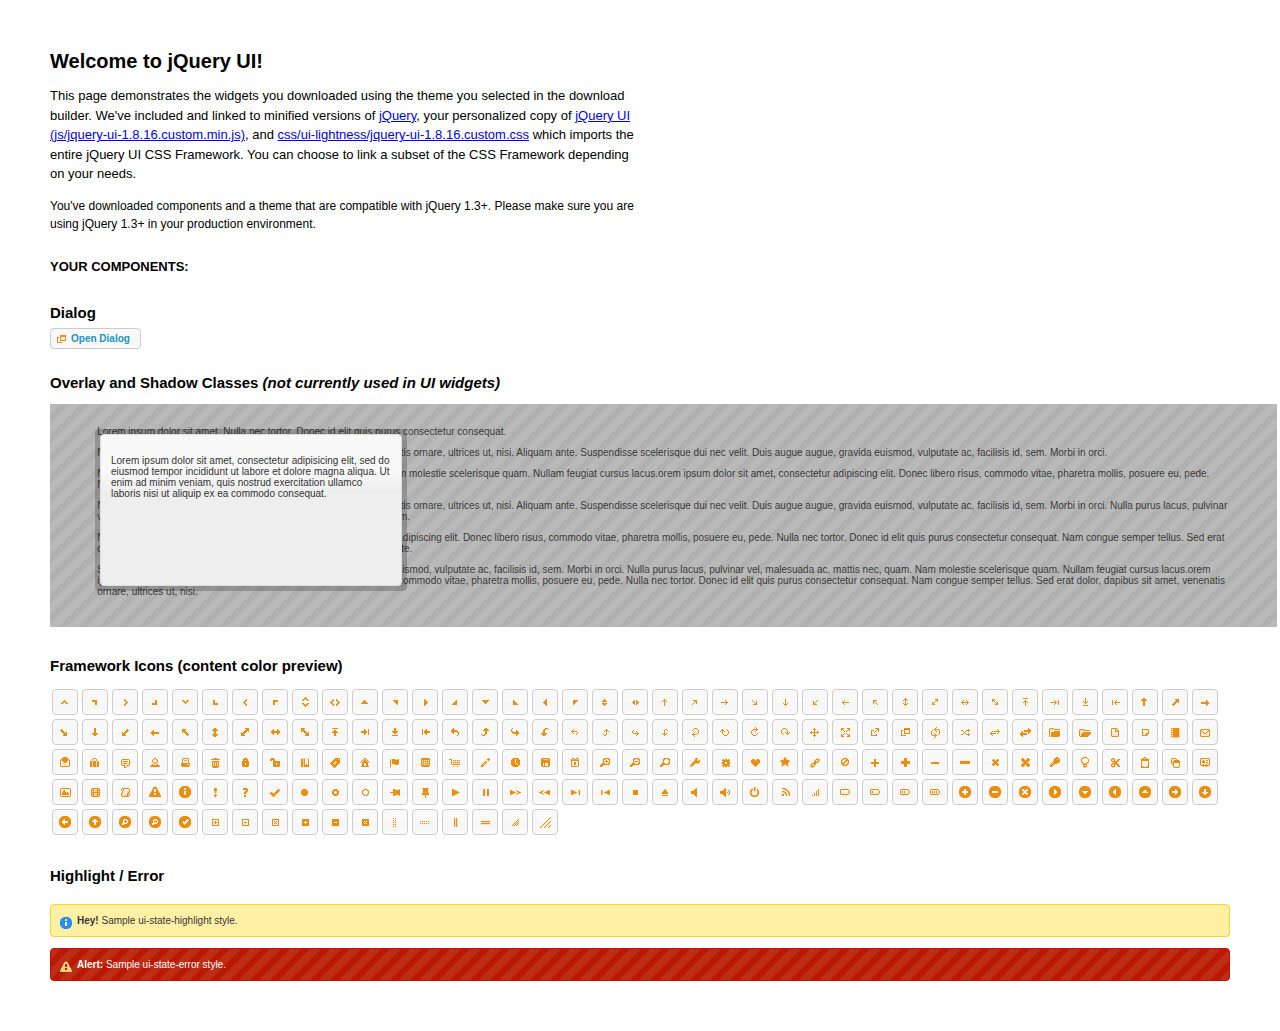
<file: jquery-ui-1.8.16.custom/index.html>
<!DOCTYPE html>
<html>
	<head>
		<meta http-equiv="Content-Type" content="text/html; charset=iso-8859-1" />
		<title>jQuery UI Example Page</title>
		<link type="text/css" href="css/ui-lightness/jquery-ui-1.8.16.custom.css" rel="stylesheet" />	
		<script type="text/javascript" src="js/jquery-1.6.2.min.js"></script>
		<script type="text/javascript" src="js/jquery-ui-1.8.16.custom.min.js"></script>
		<script type="text/javascript">
			$(function(){
	

				// Dialog			
				$('#dialog').dialog({
					autoOpen: false,
					width: 600,
					buttons: {
						"Ok": function() { 
							$(this).dialog("close"); 
						}, 
						"Cancel": function() { 
							$(this).dialog("close"); 
						} 
					}
				});
				
				// Dialog Link
				$('#dialog_link').click(function(){
					$('#dialog').dialog('open');
					return false;
				});
				
				//hover states on the static widgets
				$('#dialog_link, ul#icons li').hover(
					function() { $(this).addClass('ui-state-hover'); }, 
					function() { $(this).removeClass('ui-state-hover'); }
				);
				
			});
		</script>
		<style type="text/css">
			/*demo page css*/
			body{ font: 62.5% "Trebuchet MS", sans-serif; margin: 50px;}
			.demoHeaders { margin-top: 2em; }
			#dialog_link {padding: .4em 1em .4em 20px;text-decoration: none;position: relative;}
			#dialog_link span.ui-icon {margin: 0 5px 0 0;position: absolute;left: .2em;top: 50%;margin-top: -8px;}
			ul#icons {margin: 0; padding: 0;}
			ul#icons li {margin: 2px; position: relative; padding: 4px 0; cursor: pointer; float: left;  list-style: none;}
			ul#icons span.ui-icon {float: left; margin: 0 4px;}
		</style>	
	</head>
	<body>
	<h1>Welcome to jQuery UI!</h1>
	<p style="font-size: 1.3em; line-height: 1.5; margin: 1em 0; width: 50%;">This page demonstrates the widgets you downloaded using the theme you selected in the download builder. We've included and linked to minified versions of <a href="js/jquery-1.6.2.min.js">jQuery</a>, your personalized copy of <a href="js/jquery-ui-1.8.16.custom.min.js">jQuery UI (js/jquery-ui-1.8.16.custom.min.js)</a>, and <a href="css/ui-lightness/jquery-ui-1.8.16.custom.css">css/ui-lightness/jquery-ui-1.8.16.custom.css</a> which imports the entire jQuery UI CSS Framework. You can choose to link a subset of the CSS Framework depending on your needs. </p>
	<p style="font-size: 1.2em; line-height: 1.5; margin: 1em 0; width: 50%;">You've downloaded components and a theme that are compatible with jQuery 1.3+. Please make sure you are using jQuery 1.3+ in your production environment.</p>	

	<p style="font-weight: bold; margin: 2em 0 1em; font-size: 1.3em;">YOUR COMPONENTS:</p>
	
		<!-- Dialog NOTE: Dialog is not generated by UI in this demo so it can be visually styled in themeroller-->
		<h2 class="demoHeaders">Dialog</h2>
		<p><a href="#" id="dialog_link" class="ui-state-default ui-corner-all"><span class="ui-icon ui-icon-newwin"></span>Open Dialog</a></p>
		
		
		<h2 class="demoHeaders">Overlay and Shadow Classes <em>(not currently used in UI widgets)</em></h2>
		<div style="position: relative; width: 96%; height: 200px; padding:1% 4%; overflow:hidden;" class="fakewindowcontain">
			<p>Lorem ipsum dolor sit amet,  Nulla nec tortor. Donec id elit quis purus consectetur consequat. </p><p>Nam congue semper tellus. Sed erat dolor, dapibus sit amet, venenatis ornare, ultrices ut, nisi. Aliquam ante. Suspendisse scelerisque dui nec velit. Duis augue augue, gravida euismod, vulputate ac, facilisis id, sem. Morbi in orci. </p><p>Nulla purus lacus, pulvinar vel, malesuada ac, mattis nec, quam. Nam molestie scelerisque quam. Nullam feugiat cursus lacus.orem ipsum dolor sit amet, consectetur adipiscing elit. Donec libero risus, commodo vitae, pharetra mollis, posuere eu, pede. Nulla nec tortor. Donec id elit quis purus consectetur consequat. </p><p>Nam congue semper tellus. Sed erat dolor, dapibus sit amet, venenatis ornare, ultrices ut, nisi. Aliquam ante. Suspendisse scelerisque dui nec velit. Duis augue augue, gravida euismod, vulputate ac, facilisis id, sem. Morbi in orci. Nulla purus lacus, pulvinar vel, malesuada ac, mattis nec, quam. Nam molestie scelerisque quam. </p><p>Nullam feugiat cursus lacus.orem ipsum dolor sit amet, consectetur adipiscing elit. Donec libero risus, commodo vitae, pharetra mollis, posuere eu, pede. Nulla nec tortor. Donec id elit quis purus consectetur consequat. Nam congue semper tellus. Sed erat dolor, dapibus sit amet, venenatis ornare, ultrices ut, nisi. Aliquam ante. </p><p>Suspendisse scelerisque dui nec velit. Duis augue augue, gravida euismod, vulputate ac, facilisis id, sem. Morbi in orci. Nulla purus lacus, pulvinar vel, malesuada ac, mattis nec, quam. Nam molestie scelerisque quam. Nullam feugiat cursus lacus.orem ipsum dolor sit amet, consectetur adipiscing elit. Donec libero risus, commodo vitae, pharetra mollis, posuere eu, pede. Nulla nec tortor. Donec id elit quis purus consectetur consequat. Nam congue semper tellus. Sed erat dolor, dapibus sit amet, venenatis ornare, ultrices ut, nisi. </p>
			
			<!-- ui-dialog -->
			<div class="ui-overlay"><div class="ui-widget-overlay"></div><div class="ui-widget-shadow ui-corner-all" style="width: 302px; height: 152px; position: absolute; left: 50px; top: 30px;"></div></div>
			<div style="position: absolute; width: 280px; height: 130px;left: 50px; top: 30px; padding: 10px;" class="ui-widget ui-widget-content ui-corner-all">
				<div class="ui-dialog-content ui-widget-content" style="background: none; border: 0;">
					<p>Lorem ipsum dolor sit amet, consectetur adipisicing elit, sed do eiusmod tempor incididunt ut labore et dolore magna aliqua. Ut enim ad minim veniam, quis nostrud exercitation ullamco laboris nisi ut aliquip ex ea commodo consequat.</p>
				</div>
			</div>
		
		</div>

		
		<!-- ui-dialog -->
		<div id="dialog" title="Dialog Title">
			<p>Lorem ipsum dolor sit amet, consectetur adipisicing elit, sed do eiusmod tempor incididunt ut labore et dolore magna aliqua. Ut enim ad minim veniam, quis nostrud exercitation ullamco laboris nisi ut aliquip ex ea commodo consequat.</p>
		</div>
			
				
				
		<h2 class="demoHeaders">Framework Icons (content color preview)</h2>
		<ul id="icons" class="ui-widget ui-helper-clearfix">
		
		<li class="ui-state-default ui-corner-all" title=".ui-icon-carat-1-n"><span class="ui-icon ui-icon-carat-1-n"></span></li>
		<li class="ui-state-default ui-corner-all" title=".ui-icon-carat-1-ne"><span class="ui-icon ui-icon-carat-1-ne"></span></li>
		<li class="ui-state-default ui-corner-all" title=".ui-icon-carat-1-e"><span class="ui-icon ui-icon-carat-1-e"></span></li>
		
		<li class="ui-state-default ui-corner-all" title=".ui-icon-carat-1-se"><span class="ui-icon ui-icon-carat-1-se"></span></li>
		<li class="ui-state-default ui-corner-all" title=".ui-icon-carat-1-s"><span class="ui-icon ui-icon-carat-1-s"></span></li>
		<li class="ui-state-default ui-corner-all" title=".ui-icon-carat-1-sw"><span class="ui-icon ui-icon-carat-1-sw"></span></li>
		<li class="ui-state-default ui-corner-all" title=".ui-icon-carat-1-w"><span class="ui-icon ui-icon-carat-1-w"></span></li>
		<li class="ui-state-default ui-corner-all" title=".ui-icon-carat-1-nw"><span class="ui-icon ui-icon-carat-1-nw"></span></li>
		<li class="ui-state-default ui-corner-all" title=".ui-icon-carat-2-n-s"><span class="ui-icon ui-icon-carat-2-n-s"></span></li>
		<li class="ui-state-default ui-corner-all" title=".ui-icon-carat-2-e-w"><span class="ui-icon ui-icon-carat-2-e-w"></span></li>
		<li class="ui-state-default ui-corner-all" title=".ui-icon-triangle-1-n"><span class="ui-icon ui-icon-triangle-1-n"></span></li>
		<li class="ui-state-default ui-corner-all" title=".ui-icon-triangle-1-ne"><span class="ui-icon ui-icon-triangle-1-ne"></span></li>
		
		<li class="ui-state-default ui-corner-all" title=".ui-icon-triangle-1-e"><span class="ui-icon ui-icon-triangle-1-e"></span></li>
		<li class="ui-state-default ui-corner-all" title=".ui-icon-triangle-1-se"><span class="ui-icon ui-icon-triangle-1-se"></span></li>
		<li class="ui-state-default ui-corner-all" title=".ui-icon-triangle-1-s"><span class="ui-icon ui-icon-triangle-1-s"></span></li>
		<li class="ui-state-default ui-corner-all" title=".ui-icon-triangle-1-sw"><span class="ui-icon ui-icon-triangle-1-sw"></span></li>
		<li class="ui-state-default ui-corner-all" title=".ui-icon-triangle-1-w"><span class="ui-icon ui-icon-triangle-1-w"></span></li>
		<li class="ui-state-default ui-corner-all" title=".ui-icon-triangle-1-nw"><span class="ui-icon ui-icon-triangle-1-nw"></span></li>
		<li class="ui-state-default ui-corner-all" title=".ui-icon-triangle-2-n-s"><span class="ui-icon ui-icon-triangle-2-n-s"></span></li>
		<li class="ui-state-default ui-corner-all" title=".ui-icon-triangle-2-e-w"><span class="ui-icon ui-icon-triangle-2-e-w"></span></li>
		<li class="ui-state-default ui-corner-all" title=".ui-icon-arrow-1-n"><span class="ui-icon ui-icon-arrow-1-n"></span></li>
		
		<li class="ui-state-default ui-corner-all" title=".ui-icon-arrow-1-ne"><span class="ui-icon ui-icon-arrow-1-ne"></span></li>
		<li class="ui-state-default ui-corner-all" title=".ui-icon-arrow-1-e"><span class="ui-icon ui-icon-arrow-1-e"></span></li>
		<li class="ui-state-default ui-corner-all" title=".ui-icon-arrow-1-se"><span class="ui-icon ui-icon-arrow-1-se"></span></li>
		<li class="ui-state-default ui-corner-all" title=".ui-icon-arrow-1-s"><span class="ui-icon ui-icon-arrow-1-s"></span></li>
		<li class="ui-state-default ui-corner-all" title=".ui-icon-arrow-1-sw"><span class="ui-icon ui-icon-arrow-1-sw"></span></li>
		<li class="ui-state-default ui-corner-all" title=".ui-icon-arrow-1-w"><span class="ui-icon ui-icon-arrow-1-w"></span></li>
		<li class="ui-state-default ui-corner-all" title=".ui-icon-arrow-1-nw"><span class="ui-icon ui-icon-arrow-1-nw"></span></li>
		<li class="ui-state-default ui-corner-all" title=".ui-icon-arrow-2-n-s"><span class="ui-icon ui-icon-arrow-2-n-s"></span></li>
		<li class="ui-state-default ui-corner-all" title=".ui-icon-arrow-2-ne-sw"><span class="ui-icon ui-icon-arrow-2-ne-sw"></span></li>
		
		<li class="ui-state-default ui-corner-all" title=".ui-icon-arrow-2-e-w"><span class="ui-icon ui-icon-arrow-2-e-w"></span></li>
		<li class="ui-state-default ui-corner-all" title=".ui-icon-arrow-2-se-nw"><span class="ui-icon ui-icon-arrow-2-se-nw"></span></li>
		<li class="ui-state-default ui-corner-all" title=".ui-icon-arrowstop-1-n"><span class="ui-icon ui-icon-arrowstop-1-n"></span></li>
		<li class="ui-state-default ui-corner-all" title=".ui-icon-arrowstop-1-e"><span class="ui-icon ui-icon-arrowstop-1-e"></span></li>
		<li class="ui-state-default ui-corner-all" title=".ui-icon-arrowstop-1-s"><span class="ui-icon ui-icon-arrowstop-1-s"></span></li>
		<li class="ui-state-default ui-corner-all" title=".ui-icon-arrowstop-1-w"><span class="ui-icon ui-icon-arrowstop-1-w"></span></li>
		<li class="ui-state-default ui-corner-all" title=".ui-icon-arrowthick-1-n"><span class="ui-icon ui-icon-arrowthick-1-n"></span></li>
		<li class="ui-state-default ui-corner-all" title=".ui-icon-arrowthick-1-ne"><span class="ui-icon ui-icon-arrowthick-1-ne"></span></li>
		<li class="ui-state-default ui-corner-all" title=".ui-icon-arrowthick-1-e"><span class="ui-icon ui-icon-arrowthick-1-e"></span></li>
		
		<li class="ui-state-default ui-corner-all" title=".ui-icon-arrowthick-1-se"><span class="ui-icon ui-icon-arrowthick-1-se"></span></li>
		<li class="ui-state-default ui-corner-all" title=".ui-icon-arrowthick-1-s"><span class="ui-icon ui-icon-arrowthick-1-s"></span></li>
		<li class="ui-state-default ui-corner-all" title=".ui-icon-arrowthick-1-sw"><span class="ui-icon ui-icon-arrowthick-1-sw"></span></li>
		<li class="ui-state-default ui-corner-all" title=".ui-icon-arrowthick-1-w"><span class="ui-icon ui-icon-arrowthick-1-w"></span></li>
		<li class="ui-state-default ui-corner-all" title=".ui-icon-arrowthick-1-nw"><span class="ui-icon ui-icon-arrowthick-1-nw"></span></li>
		<li class="ui-state-default ui-corner-all" title=".ui-icon-arrowthick-2-n-s"><span class="ui-icon ui-icon-arrowthick-2-n-s"></span></li>
		<li class="ui-state-default ui-corner-all" title=".ui-icon-arrowthick-2-ne-sw"><span class="ui-icon ui-icon-arrowthick-2-ne-sw"></span></li>
		<li class="ui-state-default ui-corner-all" title=".ui-icon-arrowthick-2-e-w"><span class="ui-icon ui-icon-arrowthick-2-e-w"></span></li>
		<li class="ui-state-default ui-corner-all" title=".ui-icon-arrowthick-2-se-nw"><span class="ui-icon ui-icon-arrowthick-2-se-nw"></span></li>
		
		<li class="ui-state-default ui-corner-all" title=".ui-icon-arrowthickstop-1-n"><span class="ui-icon ui-icon-arrowthickstop-1-n"></span></li>
		<li class="ui-state-default ui-corner-all" title=".ui-icon-arrowthickstop-1-e"><span class="ui-icon ui-icon-arrowthickstop-1-e"></span></li>
		<li class="ui-state-default ui-corner-all" title=".ui-icon-arrowthickstop-1-s"><span class="ui-icon ui-icon-arrowthickstop-1-s"></span></li>
		<li class="ui-state-default ui-corner-all" title=".ui-icon-arrowthickstop-1-w"><span class="ui-icon ui-icon-arrowthickstop-1-w"></span></li>
		<li class="ui-state-default ui-corner-all" title=".ui-icon-arrowreturnthick-1-w"><span class="ui-icon ui-icon-arrowreturnthick-1-w"></span></li>
		<li class="ui-state-default ui-corner-all" title=".ui-icon-arrowreturnthick-1-n"><span class="ui-icon ui-icon-arrowreturnthick-1-n"></span></li>
		<li class="ui-state-default ui-corner-all" title=".ui-icon-arrowreturnthick-1-e"><span class="ui-icon ui-icon-arrowreturnthick-1-e"></span></li>
		<li class="ui-state-default ui-corner-all" title=".ui-icon-arrowreturnthick-1-s"><span class="ui-icon ui-icon-arrowreturnthick-1-s"></span></li>
		<li class="ui-state-default ui-corner-all" title=".ui-icon-arrowreturn-1-w"><span class="ui-icon ui-icon-arrowreturn-1-w"></span></li>
		
		<li class="ui-state-default ui-corner-all" title=".ui-icon-arrowreturn-1-n"><span class="ui-icon ui-icon-arrowreturn-1-n"></span></li>
		<li class="ui-state-default ui-corner-all" title=".ui-icon-arrowreturn-1-e"><span class="ui-icon ui-icon-arrowreturn-1-e"></span></li>
		<li class="ui-state-default ui-corner-all" title=".ui-icon-arrowreturn-1-s"><span class="ui-icon ui-icon-arrowreturn-1-s"></span></li>
		<li class="ui-state-default ui-corner-all" title=".ui-icon-arrowrefresh-1-w"><span class="ui-icon ui-icon-arrowrefresh-1-w"></span></li>
		<li class="ui-state-default ui-corner-all" title=".ui-icon-arrowrefresh-1-n"><span class="ui-icon ui-icon-arrowrefresh-1-n"></span></li>
		<li class="ui-state-default ui-corner-all" title=".ui-icon-arrowrefresh-1-e"><span class="ui-icon ui-icon-arrowrefresh-1-e"></span></li>
		<li class="ui-state-default ui-corner-all" title=".ui-icon-arrowrefresh-1-s"><span class="ui-icon ui-icon-arrowrefresh-1-s"></span></li>
		<li class="ui-state-default ui-corner-all" title=".ui-icon-arrow-4"><span class="ui-icon ui-icon-arrow-4"></span></li>
		<li class="ui-state-default ui-corner-all" title=".ui-icon-arrow-4-diag"><span class="ui-icon ui-icon-arrow-4-diag"></span></li>
		
		<li class="ui-state-default ui-corner-all" title=".ui-icon-extlink"><span class="ui-icon ui-icon-extlink"></span></li>
		<li class="ui-state-default ui-corner-all" title=".ui-icon-newwin"><span class="ui-icon ui-icon-newwin"></span></li>
		<li class="ui-state-default ui-corner-all" title=".ui-icon-refresh"><span class="ui-icon ui-icon-refresh"></span></li>
		<li class="ui-state-default ui-corner-all" title=".ui-icon-shuffle"><span class="ui-icon ui-icon-shuffle"></span></li>
		<li class="ui-state-default ui-corner-all" title=".ui-icon-transfer-e-w"><span class="ui-icon ui-icon-transfer-e-w"></span></li>
		<li class="ui-state-default ui-corner-all" title=".ui-icon-transferthick-e-w"><span class="ui-icon ui-icon-transferthick-e-w"></span></li>
		<li class="ui-state-default ui-corner-all" title=".ui-icon-folder-collapsed"><span class="ui-icon ui-icon-folder-collapsed"></span></li>
		<li class="ui-state-default ui-corner-all" title=".ui-icon-folder-open"><span class="ui-icon ui-icon-folder-open"></span></li>
		<li class="ui-state-default ui-corner-all" title=".ui-icon-document"><span class="ui-icon ui-icon-document"></span></li>
		
		<li class="ui-state-default ui-corner-all" title=".ui-icon-document-b"><span class="ui-icon ui-icon-document-b"></span></li>
		<li class="ui-state-default ui-corner-all" title=".ui-icon-note"><span class="ui-icon ui-icon-note"></span></li>
		<li class="ui-state-default ui-corner-all" title=".ui-icon-mail-closed"><span class="ui-icon ui-icon-mail-closed"></span></li>
		<li class="ui-state-default ui-corner-all" title=".ui-icon-mail-open"><span class="ui-icon ui-icon-mail-open"></span></li>
		<li class="ui-state-default ui-corner-all" title=".ui-icon-suitcase"><span class="ui-icon ui-icon-suitcase"></span></li>
		<li class="ui-state-default ui-corner-all" title=".ui-icon-comment"><span class="ui-icon ui-icon-comment"></span></li>
		<li class="ui-state-default ui-corner-all" title=".ui-icon-person"><span class="ui-icon ui-icon-person"></span></li>
		<li class="ui-state-default ui-corner-all" title=".ui-icon-print"><span class="ui-icon ui-icon-print"></span></li>
		<li class="ui-state-default ui-corner-all" title=".ui-icon-trash"><span class="ui-icon ui-icon-trash"></span></li>
		
		<li class="ui-state-default ui-corner-all" title=".ui-icon-locked"><span class="ui-icon ui-icon-locked"></span></li>
		<li class="ui-state-default ui-corner-all" title=".ui-icon-unlocked"><span class="ui-icon ui-icon-unlocked"></span></li>
		<li class="ui-state-default ui-corner-all" title=".ui-icon-bookmark"><span class="ui-icon ui-icon-bookmark"></span></li>
		<li class="ui-state-default ui-corner-all" title=".ui-icon-tag"><span class="ui-icon ui-icon-tag"></span></li>
		<li class="ui-state-default ui-corner-all" title=".ui-icon-home"><span class="ui-icon ui-icon-home"></span></li>
		<li class="ui-state-default ui-corner-all" title=".ui-icon-flag"><span class="ui-icon ui-icon-flag"></span></li>
		<li class="ui-state-default ui-corner-all" title=".ui-icon-calculator"><span class="ui-icon ui-icon-calculator"></span></li>
		<li class="ui-state-default ui-corner-all" title=".ui-icon-cart"><span class="ui-icon ui-icon-cart"></span></li>
		<li class="ui-state-default ui-corner-all" title=".ui-icon-pencil"><span class="ui-icon ui-icon-pencil"></span></li>
		
		<li class="ui-state-default ui-corner-all" title=".ui-icon-clock"><span class="ui-icon ui-icon-clock"></span></li>
		<li class="ui-state-default ui-corner-all" title=".ui-icon-disk"><span class="ui-icon ui-icon-disk"></span></li>
		<li class="ui-state-default ui-corner-all" title=".ui-icon-calendar"><span class="ui-icon ui-icon-calendar"></span></li>
		<li class="ui-state-default ui-corner-all" title=".ui-icon-zoomin"><span class="ui-icon ui-icon-zoomin"></span></li>
		<li class="ui-state-default ui-corner-all" title=".ui-icon-zoomout"><span class="ui-icon ui-icon-zoomout"></span></li>
		<li class="ui-state-default ui-corner-all" title=".ui-icon-search"><span class="ui-icon ui-icon-search"></span></li>
		<li class="ui-state-default ui-corner-all" title=".ui-icon-wrench"><span class="ui-icon ui-icon-wrench"></span></li>
		<li class="ui-state-default ui-corner-all" title=".ui-icon-gear"><span class="ui-icon ui-icon-gear"></span></li>
		<li class="ui-state-default ui-corner-all" title=".ui-icon-heart"><span class="ui-icon ui-icon-heart"></span></li>
		
		<li class="ui-state-default ui-corner-all" title=".ui-icon-star"><span class="ui-icon ui-icon-star"></span></li>
		<li class="ui-state-default ui-corner-all" title=".ui-icon-link"><span class="ui-icon ui-icon-link"></span></li>
		<li class="ui-state-default ui-corner-all" title=".ui-icon-cancel"><span class="ui-icon ui-icon-cancel"></span></li>
		<li class="ui-state-default ui-corner-all" title=".ui-icon-plus"><span class="ui-icon ui-icon-plus"></span></li>
		<li class="ui-state-default ui-corner-all" title=".ui-icon-plusthick"><span class="ui-icon ui-icon-plusthick"></span></li>
		<li class="ui-state-default ui-corner-all" title=".ui-icon-minus"><span class="ui-icon ui-icon-minus"></span></li>
		<li class="ui-state-default ui-corner-all" title=".ui-icon-minusthick"><span class="ui-icon ui-icon-minusthick"></span></li>
		<li class="ui-state-default ui-corner-all" title=".ui-icon-close"><span class="ui-icon ui-icon-close"></span></li>
		<li class="ui-state-default ui-corner-all" title=".ui-icon-closethick"><span class="ui-icon ui-icon-closethick"></span></li>
		
		<li class="ui-state-default ui-corner-all" title=".ui-icon-key"><span class="ui-icon ui-icon-key"></span></li>
		<li class="ui-state-default ui-corner-all" title=".ui-icon-lightbulb"><span class="ui-icon ui-icon-lightbulb"></span></li>
		<li class="ui-state-default ui-corner-all" title=".ui-icon-scissors"><span class="ui-icon ui-icon-scissors"></span></li>
		<li class="ui-state-default ui-corner-all" title=".ui-icon-clipboard"><span class="ui-icon ui-icon-clipboard"></span></li>
		<li class="ui-state-default ui-corner-all" title=".ui-icon-copy"><span class="ui-icon ui-icon-copy"></span></li>
		<li class="ui-state-default ui-corner-all" title=".ui-icon-contact"><span class="ui-icon ui-icon-contact"></span></li>
		<li class="ui-state-default ui-corner-all" title=".ui-icon-image"><span class="ui-icon ui-icon-image"></span></li>
		<li class="ui-state-default ui-corner-all" title=".ui-icon-video"><span class="ui-icon ui-icon-video"></span></li>
		<li class="ui-state-default ui-corner-all" title=".ui-icon-script"><span class="ui-icon ui-icon-script"></span></li>
		<li class="ui-state-default ui-corner-all" title=".ui-icon-alert"><span class="ui-icon ui-icon-alert"></span></li>
		
		<li class="ui-state-default ui-corner-all" title=".ui-icon-info"><span class="ui-icon ui-icon-info"></span></li>
		<li class="ui-state-default ui-corner-all" title=".ui-icon-notice"><span class="ui-icon ui-icon-notice"></span></li>
		<li class="ui-state-default ui-corner-all" title=".ui-icon-help"><span class="ui-icon ui-icon-help"></span></li>
		<li class="ui-state-default ui-corner-all" title=".ui-icon-check"><span class="ui-icon ui-icon-check"></span></li>
		<li class="ui-state-default ui-corner-all" title=".ui-icon-bullet"><span class="ui-icon ui-icon-bullet"></span></li>
		<li class="ui-state-default ui-corner-all" title=".ui-icon-radio-off"><span class="ui-icon ui-icon-radio-off"></span></li>
		<li class="ui-state-default ui-corner-all" title=".ui-icon-radio-on"><span class="ui-icon ui-icon-radio-on"></span></li>
		<li class="ui-state-default ui-corner-all" title=".ui-icon-pin-w"><span class="ui-icon ui-icon-pin-w"></span></li>
		<li class="ui-state-default ui-corner-all" title=".ui-icon-pin-s"><span class="ui-icon ui-icon-pin-s"></span></li>
		<li class="ui-state-default ui-corner-all" title=".ui-icon-play"><span class="ui-icon ui-icon-play"></span></li>
		<li class="ui-state-default ui-corner-all" title=".ui-icon-pause"><span class="ui-icon ui-icon-pause"></span></li>
		
		<li class="ui-state-default ui-corner-all" title=".ui-icon-seek-next"><span class="ui-icon ui-icon-seek-next"></span></li>
		<li class="ui-state-default ui-corner-all" title=".ui-icon-seek-prev"><span class="ui-icon ui-icon-seek-prev"></span></li>
		<li class="ui-state-default ui-corner-all" title=".ui-icon-seek-end"><span class="ui-icon ui-icon-seek-end"></span></li>
		<li class="ui-state-default ui-corner-all" title=".ui-icon-seek-first"><span class="ui-icon ui-icon-seek-first"></span></li>
		<li class="ui-state-default ui-corner-all" title=".ui-icon-stop"><span class="ui-icon ui-icon-stop"></span></li>
		<li class="ui-state-default ui-corner-all" title=".ui-icon-eject"><span class="ui-icon ui-icon-eject"></span></li>
		<li class="ui-state-default ui-corner-all" title=".ui-icon-volume-off"><span class="ui-icon ui-icon-volume-off"></span></li>
		<li class="ui-state-default ui-corner-all" title=".ui-icon-volume-on"><span class="ui-icon ui-icon-volume-on"></span></li>
		<li class="ui-state-default ui-corner-all" title=".ui-icon-power"><span class="ui-icon ui-icon-power"></span></li>
		
		<li class="ui-state-default ui-corner-all" title=".ui-icon-signal-diag"><span class="ui-icon ui-icon-signal-diag"></span></li>
		<li class="ui-state-default ui-corner-all" title=".ui-icon-signal"><span class="ui-icon ui-icon-signal"></span></li>
		<li class="ui-state-default ui-corner-all" title=".ui-icon-battery-0"><span class="ui-icon ui-icon-battery-0"></span></li>
		<li class="ui-state-default ui-corner-all" title=".ui-icon-battery-1"><span class="ui-icon ui-icon-battery-1"></span></li>
		<li class="ui-state-default ui-corner-all" title=".ui-icon-battery-2"><span class="ui-icon ui-icon-battery-2"></span></li>
		<li class="ui-state-default ui-corner-all" title=".ui-icon-battery-3"><span class="ui-icon ui-icon-battery-3"></span></li>
		<li class="ui-state-default ui-corner-all" title=".ui-icon-circle-plus"><span class="ui-icon ui-icon-circle-plus"></span></li>
		<li class="ui-state-default ui-corner-all" title=".ui-icon-circle-minus"><span class="ui-icon ui-icon-circle-minus"></span></li>
		<li class="ui-state-default ui-corner-all" title=".ui-icon-circle-close"><span class="ui-icon ui-icon-circle-close"></span></li>
		
		<li class="ui-state-default ui-corner-all" title=".ui-icon-circle-triangle-e"><span class="ui-icon ui-icon-circle-triangle-e"></span></li>
		<li class="ui-state-default ui-corner-all" title=".ui-icon-circle-triangle-s"><span class="ui-icon ui-icon-circle-triangle-s"></span></li>
		<li class="ui-state-default ui-corner-all" title=".ui-icon-circle-triangle-w"><span class="ui-icon ui-icon-circle-triangle-w"></span></li>
		<li class="ui-state-default ui-corner-all" title=".ui-icon-circle-triangle-n"><span class="ui-icon ui-icon-circle-triangle-n"></span></li>
		<li class="ui-state-default ui-corner-all" title=".ui-icon-circle-arrow-e"><span class="ui-icon ui-icon-circle-arrow-e"></span></li>
		<li class="ui-state-default ui-corner-all" title=".ui-icon-circle-arrow-s"><span class="ui-icon ui-icon-circle-arrow-s"></span></li>
		<li class="ui-state-default ui-corner-all" title=".ui-icon-circle-arrow-w"><span class="ui-icon ui-icon-circle-arrow-w"></span></li>
		<li class="ui-state-default ui-corner-all" title=".ui-icon-circle-arrow-n"><span class="ui-icon ui-icon-circle-arrow-n"></span></li>
		<li class="ui-state-default ui-corner-all" title=".ui-icon-circle-zoomin"><span class="ui-icon ui-icon-circle-zoomin"></span></li>
		
		<li class="ui-state-default ui-corner-all" title=".ui-icon-circle-zoomout"><span class="ui-icon ui-icon-circle-zoomout"></span></li>
		<li class="ui-state-default ui-corner-all" title=".ui-icon-circle-check"><span class="ui-icon ui-icon-circle-check"></span></li>
		<li class="ui-state-default ui-corner-all" title=".ui-icon-circlesmall-plus"><span class="ui-icon ui-icon-circlesmall-plus"></span></li>
		<li class="ui-state-default ui-corner-all" title=".ui-icon-circlesmall-minus"><span class="ui-icon ui-icon-circlesmall-minus"></span></li>
		<li class="ui-state-default ui-corner-all" title=".ui-icon-circlesmall-close"><span class="ui-icon ui-icon-circlesmall-close"></span></li>
		<li class="ui-state-default ui-corner-all" title=".ui-icon-squaresmall-plus"><span class="ui-icon ui-icon-squaresmall-plus"></span></li>
		<li class="ui-state-default ui-corner-all" title=".ui-icon-squaresmall-minus"><span class="ui-icon ui-icon-squaresmall-minus"></span></li>
		<li class="ui-state-default ui-corner-all" title=".ui-icon-squaresmall-close"><span class="ui-icon ui-icon-squaresmall-close"></span></li>
		<li class="ui-state-default ui-corner-all" title=".ui-icon-grip-dotted-vertical"><span class="ui-icon ui-icon-grip-dotted-vertical"></span></li>
		
		<li class="ui-state-default ui-corner-all" title=".ui-icon-grip-dotted-horizontal"><span class="ui-icon ui-icon-grip-dotted-horizontal"></span></li>
		<li class="ui-state-default ui-corner-all" title=".ui-icon-grip-solid-vertical"><span class="ui-icon ui-icon-grip-solid-vertical"></span></li>
		<li class="ui-state-default ui-corner-all" title=".ui-icon-grip-solid-horizontal"><span class="ui-icon ui-icon-grip-solid-horizontal"></span></li>
		<li class="ui-state-default ui-corner-all" title=".ui-icon-gripsmall-diagonal-se"><span class="ui-icon ui-icon-gripsmall-diagonal-se"></span></li>
		<li class="ui-state-default ui-corner-all" title=".ui-icon-grip-diagonal-se"><span class="ui-icon ui-icon-grip-diagonal-se"></span></li>
		</ul>

			
		<!-- Highlight / Error -->
		<h2 class="demoHeaders">Highlight / Error</h2>
		<div class="ui-widget">
			<div class="ui-state-highlight ui-corner-all" style="margin-top: 20px; padding: 0 .7em;"> 
				<p><span class="ui-icon ui-icon-info" style="float: left; margin-right: .3em;"></span>
				<strong>Hey!</strong> Sample ui-state-highlight style.</p>
			</div>
		</div>
		<br/>
		<div class="ui-widget">
			<div class="ui-state-error ui-corner-all" style="padding: 0 .7em;"> 
				<p><span class="ui-icon ui-icon-alert" style="float: left; margin-right: .3em;"></span> 
				<strong>Alert:</strong> Sample ui-state-error style.</p>
			</div>
		</div>

	</body>
</html>
</file>
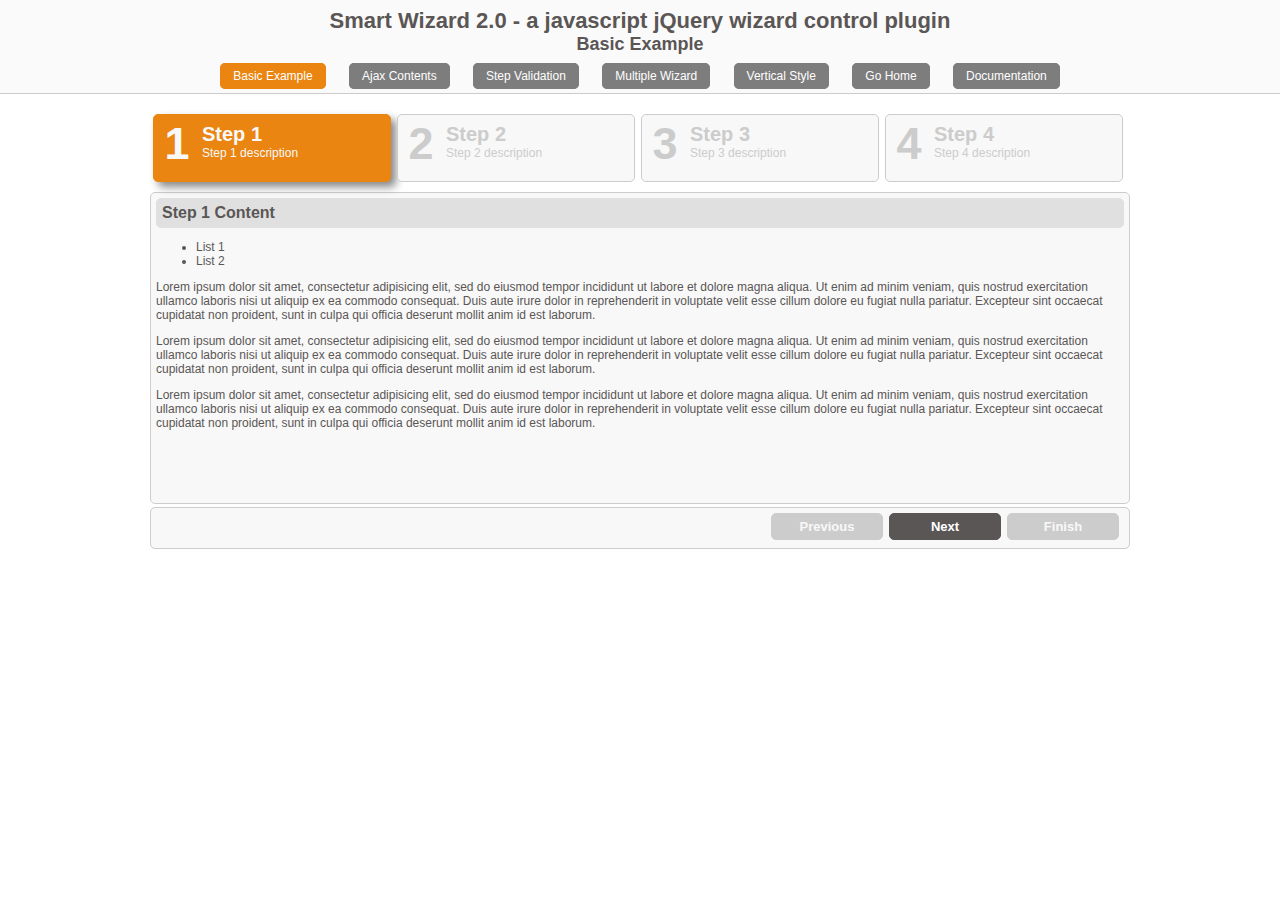
<file: SmartWizard-2.0/index.htm>
<!DOCTYPE HTML PUBLIC "-//W3C//DTD XHTML 1.0 Transitional//EN" "http://www.w3.org/TR/xhtml1/DTD/xhtml1-transitional.dtd">
<html xmlns="http://www.w3.org/1999/xhtml"><head>
<meta http-equiv="Content-Type" content="text/html; charset=UTF-8">
<title>Smart Wizard 2 - Basic Example  - a javascript jQuery wizard control plugin</title>
<link href="styles/demo_style.css" rel="stylesheet" type="text/css">

<link href="styles/smart_wizard.css" rel="stylesheet" type="text/css">
<script type="text/javascript" src="js/jquery-1.4.2.min.js"></script>
<script type="text/javascript" src="js/jquery.smartWizard-2.0.min.js"></script>

<script type="text/javascript">
    $(document).ready(function(){
    	// Smart Wizard 	
  		$('#wizard').smartWizard();
      
      function onFinishCallback(){
        $('#wizard').smartWizard('showMessage','Finish Clicked');
        //alert('Finish Clicked');
      }     
		});
</script>

</head><body>

<div class="demoHead">   
  <h1>Smart Wizard 2.0 - a javascript jQuery wizard control plugin</h1>
  <h2>Basic Example</h2> 
  <br />
  <a href="index.htm" class="selected">Basic Example</a>
  <a href="smartwizard2-ajax.htm" class="btn">Ajax Contents</a>
  <a href="smartwizard2-validation.php" class="btn">Step Validation</a>  
  <a href="smartwizard2-multiple.htm" class="btn">Multiple Wizard</a>
  <a href="smartwizard2-vertical.htm" class="btn">Vertical Style</a>
  <a href="http://techlaboratory.net/products.php?product=smartwizard" class="btn">Go Home</a>
  <a href="http://techlaboratory.net/products.php?product=smartwizard&action=2" class="btn">Documentation</a>
</div>

<table align="center" border="0" cellpadding="0" cellspacing="0">
<tr><td> 
<!-- Smart Wizard -->
  		<div id="wizard" class="swMain">
  			<ul>
  				<li><a href="#step-1">
                <label class="stepNumber">1</label>
                <span class="stepDesc">
                   Step 1<br />
                   <small>Step 1 description</small>
                </span>
            </a></li>
  				<li><a href="#step-2">
                <label class="stepNumber">2</label>
                <span class="stepDesc">
                   Step 2<br />
                   <small>Step 2 description</small>
                </span>
            </a></li>
  				<li><a href="#step-3">
                <label class="stepNumber">3</label>
                <span class="stepDesc">
                   Step 3<br />
                   <small>Step 3 description</small>
                </span>                   
             </a></li>
  				<li><a href="#step-4">
                <label class="stepNumber">4</label>
                <span class="stepDesc">
                   Step 4<br />
                   <small>Step 4 description</small>
                </span>                   
            </a></li>
  			</ul>
  			<div id="step-1">	
            <h2 class="StepTitle">Step 1 Content</h2>
            <ul type="disk">
  				    <li>List 1</li>
  				    <li>List 2</li>
            </ul>
            <p>Lorem ipsum dolor sit amet, consectetur adipisicing elit, 
            sed do eiusmod tempor incididunt ut labore et dolore magna aliqua. Ut enim ad minim veniam, 
            quis nostrud exercitation ullamco laboris nisi ut aliquip ex ea commodo consequat. 
            Duis aute irure dolor in reprehenderit in voluptate velit esse cillum dolore eu fugiat nulla pariatur. 
            Excepteur sint occaecat cupidatat non proident, sunt in culpa qui officia deserunt mollit anim id est laborum.
            </p>
            <p>
            Lorem ipsum dolor sit amet, consectetur adipisicing elit, 
            sed do eiusmod tempor incididunt ut labore et dolore magna aliqua. Ut enim ad minim veniam, 
            quis nostrud exercitation ullamco laboris nisi ut aliquip ex ea commodo consequat. 
            Duis aute irure dolor in reprehenderit in voluptate velit esse cillum dolore eu fugiat nulla pariatur. 
            Excepteur sint occaecat cupidatat non proident, sunt in culpa qui officia deserunt mollit anim id est laborum.
            </p>
            <p>
            Lorem ipsum dolor sit amet, consectetur adipisicing elit, 
            sed do eiusmod tempor incididunt ut labore et dolore magna aliqua. Ut enim ad minim veniam, 
            quis nostrud exercitation ullamco laboris nisi ut aliquip ex ea commodo consequat. 
            Duis aute irure dolor in reprehenderit in voluptate velit esse cillum dolore eu fugiat nulla pariatur. 
            Excepteur sint occaecat cupidatat non proident, sunt in culpa qui officia deserunt mollit anim id est laborum.
            </p>          			
        </div>
  			<div id="step-2">
            <h2 class="StepTitle">Step 2 Content</h2>	
            <p>Lorem ipsum dolor sit amet, consectetur adipisicing elit, 
            sed do eiusmod tempor incididunt ut labore et dolore magna aliqua. Ut enim ad minim veniam, 
            quis nostrud exercitation ullamco laboris nisi ut aliquip ex ea commodo consequat. 
            Duis aute irure dolor in reprehenderit in voluptate velit esse cillum dolore eu fugiat nulla pariatur. 
            Excepteur sint occaecat cupidatat non proident, sunt in culpa qui officia deserunt mollit anim id est laborum.
            </p>
            <p>
            Lorem ipsum dolor sit amet, consectetur adipisicing elit, 
            sed do eiusmod tempor incididunt ut labore et dolore magna aliqua. Ut enim ad minim veniam, 
            quis nostrud exercitation ullamco laboris nisi ut aliquip ex ea commodo consequat. 
            Duis aute irure dolor in reprehenderit in voluptate velit esse cillum dolore eu fugiat nulla pariatur. 
            Excepteur sint occaecat cupidatat non proident, sunt in culpa qui officia deserunt mollit anim id est laborum.
            </p>
            <p>
            Lorem ipsum dolor sit amet, consectetur adipisicing elit, 
            sed do eiusmod tempor incididunt ut labore et dolore magna aliqua. Ut enim ad minim veniam, 
            quis nostrud exercitation ullamco laboris nisi ut aliquip ex ea commodo consequat. 
            Duis aute irure dolor in reprehenderit in voluptate velit esse cillum dolore eu fugiat nulla pariatur. 
            Excepteur sint occaecat cupidatat non proident, sunt in culpa qui officia deserunt mollit anim id est laborum.
            </p> 
            <p>
            Lorem ipsum dolor sit amet, consectetur adipisicing elit, 
            sed do eiusmod tempor incididunt ut labore et dolore magna aliqua. Ut enim ad minim veniam, 
            quis nostrud exercitation ullamco laboris nisi ut aliquip ex ea commodo consequat. 
            Duis aute irure dolor in reprehenderit in voluptate velit esse cillum dolore eu fugiat nulla pariatur. 
            Excepteur sint occaecat cupidatat non proident, sunt in culpa qui officia deserunt mollit anim id est laborum.
            </p>          
        </div>                      
  			<div id="step-3">
            <h2 class="StepTitle">Step 3 Content</h2>	
            <p>Lorem ipsum dolor sit amet, consectetur adipisicing elit, 
            sed do eiusmod tempor incididunt ut labore et dolore magna aliqua. Ut enim ad minim veniam, 
            quis nostrud exercitation ullamco laboris nisi ut aliquip ex ea commodo consequat. 
            Duis aute irure dolor in reprehenderit in voluptate velit esse cillum dolore eu fugiat nulla pariatur. 
            Excepteur sint occaecat cupidatat non proident, sunt in culpa qui officia deserunt mollit anim id est laborum.
            </p>
            <p>
            Lorem ipsum dolor sit amet, consectetur adipisicing elit, 
            sed do eiusmod tempor incididunt ut labore et dolore magna aliqua. Ut enim ad minim veniam, 
            quis nostrud exercitation ullamco laboris nisi ut aliquip ex ea commodo consequat. 
            Duis aute irure dolor in reprehenderit in voluptate velit esse cillum dolore eu fugiat nulla pariatur. 
            Excepteur sint occaecat cupidatat non proident, sunt in culpa qui officia deserunt mollit anim id est laborum.
            </p>               				          
        </div>
  			<div id="step-4">
            <h2 class="StepTitle">Step 4 Content</h2>	
            <p>Lorem ipsum dolor sit amet, consectetur adipisicing elit, 
            sed do eiusmod tempor incididunt ut labore et dolore magna aliqua. Ut enim ad minim veniam, 
            quis nostrud exercitation ullamco laboris nisi ut aliquip ex ea commodo consequat. 
            Duis aute irure dolor in reprehenderit in voluptate velit esse cillum dolore eu fugiat nulla pariatur. 
            Excepteur sint occaecat cupidatat non proident, sunt in culpa qui officia deserunt mollit anim id est laborum.
            </p>
            <p>
            Lorem ipsum dolor sit amet, consectetur adipisicing elit, 
            sed do eiusmod tempor incididunt ut labore et dolore magna aliqua. Ut enim ad minim veniam, 
            quis nostrud exercitation ullamco laboris nisi ut aliquip ex ea commodo consequat. 
            Duis aute irure dolor in reprehenderit in voluptate velit esse cillum dolore eu fugiat nulla pariatur. 
            Excepteur sint occaecat cupidatat non proident, sunt in culpa qui officia deserunt mollit anim id est laborum.
            </p>
            <p>
            Lorem ipsum dolor sit amet, consectetur adipisicing elit, 
            sed do eiusmod tempor incididunt ut labore et dolore magna aliqua. Ut enim ad minim veniam, 
            quis nostrud exercitation ullamco laboris nisi ut aliquip ex ea commodo consequat. 
            Duis aute irure dolor in reprehenderit in voluptate velit esse cillum dolore eu fugiat nulla pariatur. 
            Excepteur sint occaecat cupidatat non proident, sunt in culpa qui officia deserunt mollit anim id est laborum.
            </p>                			
        </div>
  		</div>
<!-- End SmartWizard Content -->  		
 		
</td></tr>
</table>
    		
</body>
</html>
</file>
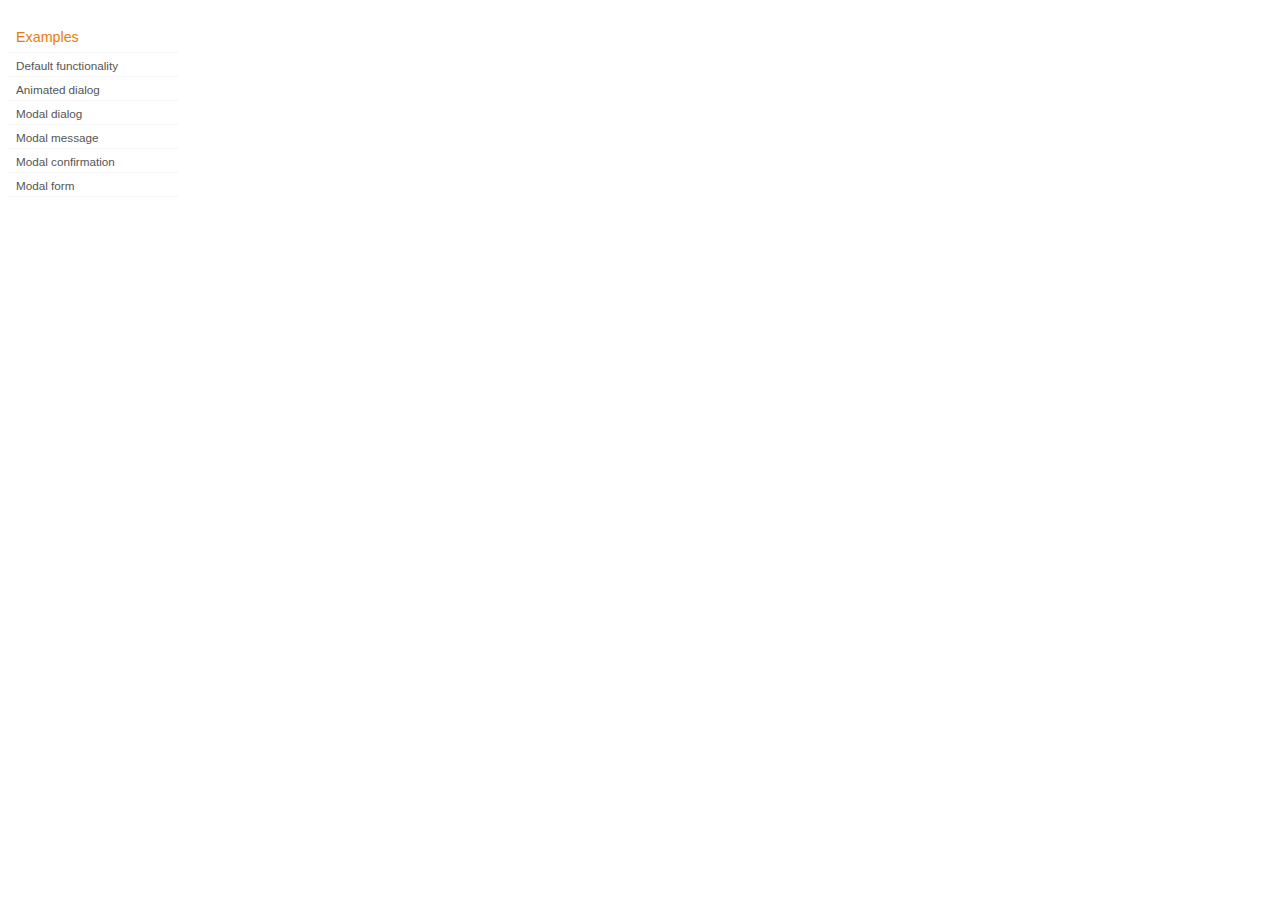
<file: jquery-ui-1.8.16.custom/development-bundle/demos/dialog/index.html>
<!DOCTYPE html>
<html lang="en">
<head>
	<meta charset="utf-8">
	<title>jQuery UI Dialog Demos</title>
	<link rel="stylesheet" href="../demos.css">
</head>
<body>

<div class="demos-nav">
	<h4>Examples</h4>
	<ul>
		<li class="demo-config-on"><a href="default.html">Default functionality</a></li>
		<li><a href="animated.html">Animated dialog</a></li>
		<li><a href="modal.html">Modal dialog</a></li>
		<li><a href="modal-message.html">Modal message</a></li>
		<li><a href="modal-confirmation.html">Modal confirmation</a></li>
		<li><a href="modal-form.html">Modal form</a></li>
	</ul>
</div>

</body>
</html>
</file>
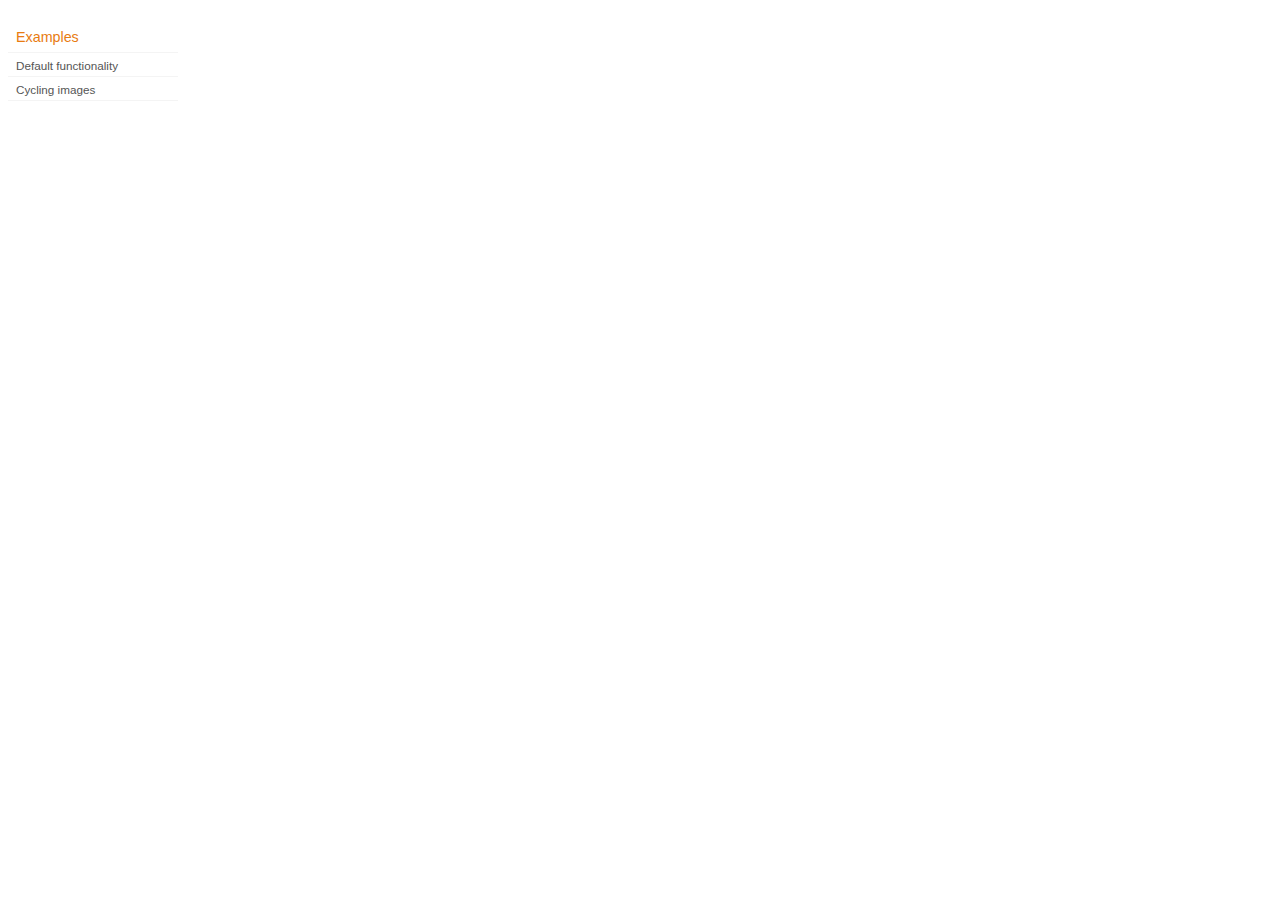
<file: jquery-ui-1.8.16.custom/development-bundle/demos/position/index.html>
<!DOCTYPE html>
<html lang="en">
<head>
	<meta charset="utf-8">
	<title>jQuery UI Position Demo</title>
	<link rel="stylesheet" href="../demos.css">
</head>
<body>

<div class="demos-nav">
	<h4>Examples</h4>
	<ul>
		<li class="demo-config-on"><a href="default.html">Default functionality</a></li>
		<li><a href="cycler.html">Cycling images</a></li>
	</ul>
</div>

</body>
</html>
</file>
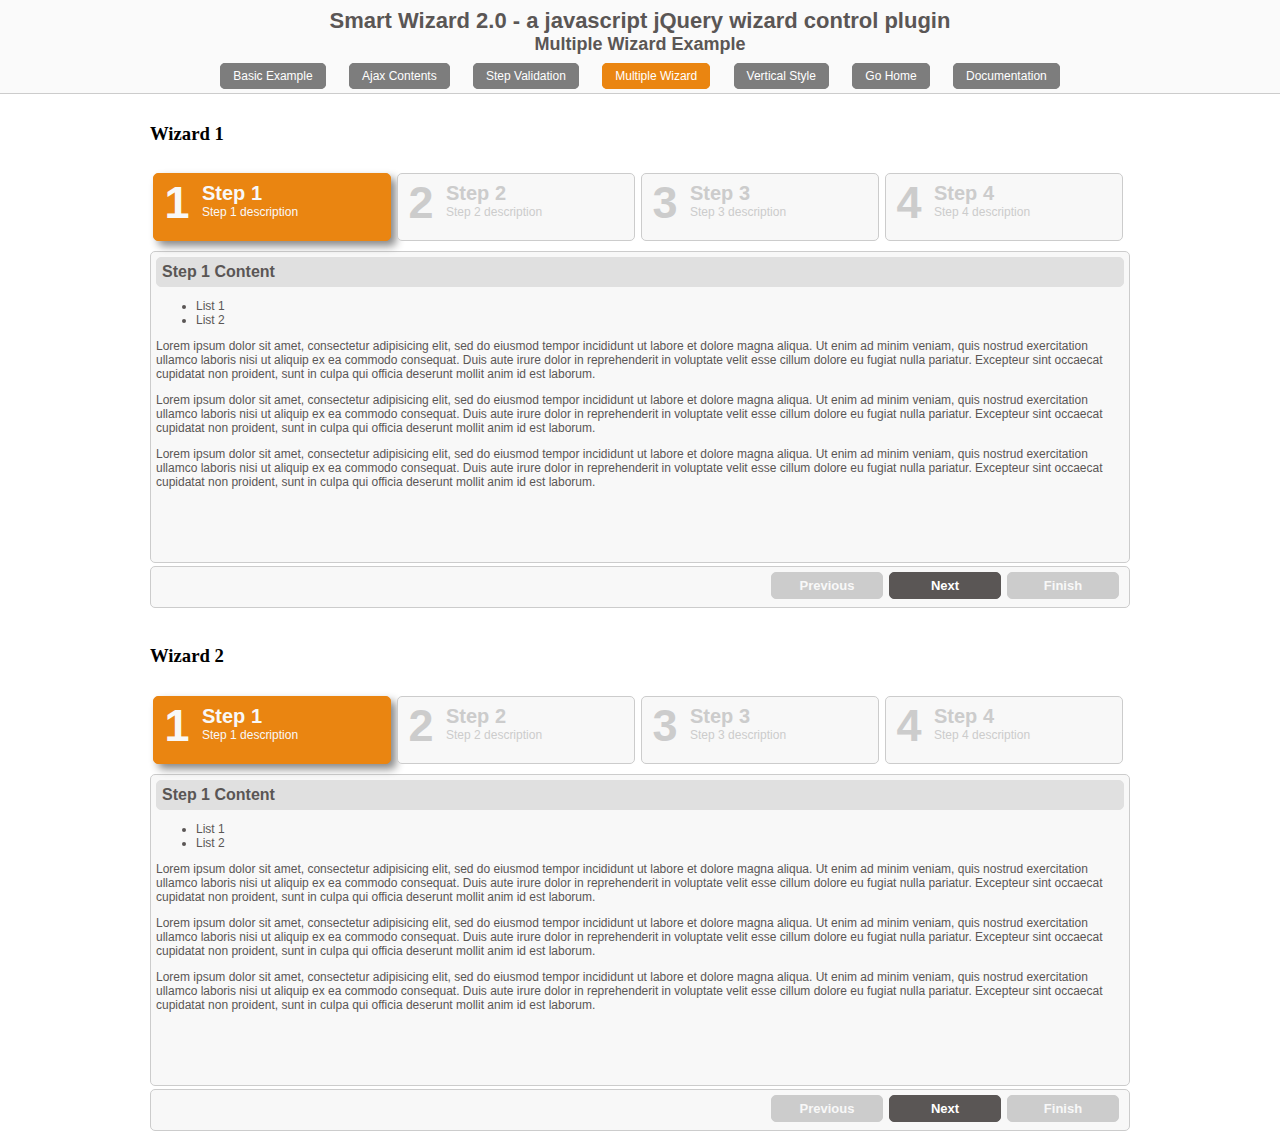
<file: SmartWizard-2.0/smartwizard2-multiple.htm>
<!DOCTYPE HTML PUBLIC "-//W3C//DTD XHTML 1.0 Transitional//EN" "http://www.w3.org/TR/xhtml1/DTD/xhtml1-transitional.dtd">
<html xmlns="http://www.w3.org/1999/xhtml"><head>
<meta http-equiv="Content-Type" content="text/html; charset=UTF-8">
<title>Smart Wizard 2 - Multiple Wizard Example - a javascript jQuery wizard control plugin</title>
<link href="styles/demo_style.css" rel="stylesheet" type="text/css">

<link href="styles/smart_wizard.css" rel="stylesheet" type="text/css">
<script type="text/javascript" src="js/jquery-1.4.2.min.js"></script>
<script type="text/javascript" src="js/jquery.smartWizard-2.0.min.js"></script>

<script type="text/javascript">
    $(document).ready(function(){
    	//  Wizard 1  	
  		$('#wizard1').smartWizard({transitionEffect:'fade',onFinish:onFinishCallback});
    	//  Wizard 2
      $('#wizard2').smartWizard({transitionEffect:'slide',onFinish:onFinishCallback});
      function onFinishCallback(){
        alert('Finish Called');
      }     
		});
</script>

</head><body>

<div class="demoHead">   
  <h1>Smart Wizard 2.0 - a javascript jQuery wizard control plugin</h1>
  <h2>Multiple Wizard Example</h2>
  <br />
  <a href="index.htm" class="btn">Basic Example</a>
  <a href="smartwizard2-ajax.htm" class="btn">Ajax Contents</a>
  <a href="smartwizard2-validation.php" class="btn">Step Validation</a>  
  <a href="smartwizard2-multiple.htm" class="selected">Multiple Wizard</a>
  <a href="smartwizard2-vertical.htm" class="btn">Vertical Style</a>
  <a href="http://techlaboratory.net/products.php?product=smartwizard" class="btn">Go Home</a>
  <a href="http://techlaboratory.net/products.php?product=smartwizard&action=2" class="btn">Documentation</a>
</div>

<table align="center" border="0" cellpadding="0" cellspacing="0">
<tr><td>
<h3>Wizard 1</h3> 
<!-- Smart Wizard wizard1-->
  		<div id="wizard1" class="swMain">
  			<ul>
  				<li><a href="#step-1">
                <label class="stepNumber">1</label>
                <span class="stepDesc">
                   Step 1<br />
                   <small>Step 1 description</small>
                </span>
            </a></li>
  				<li><a href="#step-2">
                <label class="stepNumber">2</label>
                <span class="stepDesc">
                   Step 2<br />
                   <small>Step 2 description</small>
                </span>
            </a></li>
  				<li><a href="#step-3">
                <label class="stepNumber">3</label>
                <span class="stepDesc">
                   Step 3<br />
                   <small>Step 3 description</small>
                </span>                   
             </a></li>
  				<li><a href="#step-4">
                <label class="stepNumber">4</label>
                <span class="stepDesc">
                   Step 4<br />
                   <small>Step 4 description</small>
                </span>                   
            </a></li>
  			</ul>
  			<div id="step-1">	
            <h2 class="StepTitle">Step 1 Content</h2>
            <ul type="disk">
  				    <li>List 1</li>
  				    <li>List 2</li>
            </ul>
            <p>Lorem ipsum dolor sit amet, consectetur adipisicing elit, 
            sed do eiusmod tempor incididunt ut labore et dolore magna aliqua. Ut enim ad minim veniam, 
            quis nostrud exercitation ullamco laboris nisi ut aliquip ex ea commodo consequat. 
            Duis aute irure dolor in reprehenderit in voluptate velit esse cillum dolore eu fugiat nulla pariatur. 
            Excepteur sint occaecat cupidatat non proident, sunt in culpa qui officia deserunt mollit anim id est laborum.
            </p>
            <p>
            Lorem ipsum dolor sit amet, consectetur adipisicing elit, 
            sed do eiusmod tempor incididunt ut labore et dolore magna aliqua. Ut enim ad minim veniam, 
            quis nostrud exercitation ullamco laboris nisi ut aliquip ex ea commodo consequat. 
            Duis aute irure dolor in reprehenderit in voluptate velit esse cillum dolore eu fugiat nulla pariatur. 
            Excepteur sint occaecat cupidatat non proident, sunt in culpa qui officia deserunt mollit anim id est laborum.
            </p>
            <p>
            Lorem ipsum dolor sit amet, consectetur adipisicing elit, 
            sed do eiusmod tempor incididunt ut labore et dolore magna aliqua. Ut enim ad minim veniam, 
            quis nostrud exercitation ullamco laboris nisi ut aliquip ex ea commodo consequat. 
            Duis aute irure dolor in reprehenderit in voluptate velit esse cillum dolore eu fugiat nulla pariatur. 
            Excepteur sint occaecat cupidatat non proident, sunt in culpa qui officia deserunt mollit anim id est laborum.
            </p>          			
        </div>
  			<div id="step-2">
            <h2 class="StepTitle">Step 2 Content</h2>	
            <p>Lorem ipsum dolor sit amet, consectetur adipisicing elit, 
            sed do eiusmod tempor incididunt ut labore et dolore magna aliqua. Ut enim ad minim veniam, 
            quis nostrud exercitation ullamco laboris nisi ut aliquip ex ea commodo consequat. 
            Duis aute irure dolor in reprehenderit in voluptate velit esse cillum dolore eu fugiat nulla pariatur. 
            Excepteur sint occaecat cupidatat non proident, sunt in culpa qui officia deserunt mollit anim id est laborum.
            </p>
            <p>
            Lorem ipsum dolor sit amet, consectetur adipisicing elit, 
            sed do eiusmod tempor incididunt ut labore et dolore magna aliqua. Ut enim ad minim veniam, 
            quis nostrud exercitation ullamco laboris nisi ut aliquip ex ea commodo consequat. 
            Duis aute irure dolor in reprehenderit in voluptate velit esse cillum dolore eu fugiat nulla pariatur. 
            Excepteur sint occaecat cupidatat non proident, sunt in culpa qui officia deserunt mollit anim id est laborum.
            </p>
            <p>
            Lorem ipsum dolor sit amet, consectetur adipisicing elit, 
            sed do eiusmod tempor incididunt ut labore et dolore magna aliqua. Ut enim ad minim veniam, 
            quis nostrud exercitation ullamco laboris nisi ut aliquip ex ea commodo consequat. 
            Duis aute irure dolor in reprehenderit in voluptate velit esse cillum dolore eu fugiat nulla pariatur. 
            Excepteur sint occaecat cupidatat non proident, sunt in culpa qui officia deserunt mollit anim id est laborum.
            </p> 
            <p>
            Lorem ipsum dolor sit amet, consectetur adipisicing elit, 
            sed do eiusmod tempor incididunt ut labore et dolore magna aliqua. Ut enim ad minim veniam, 
            quis nostrud exercitation ullamco laboris nisi ut aliquip ex ea commodo consequat. 
            Duis aute irure dolor in reprehenderit in voluptate velit esse cillum dolore eu fugiat nulla pariatur. 
            Excepteur sint occaecat cupidatat non proident, sunt in culpa qui officia deserunt mollit anim id est laborum.
            </p>          
        </div>                      
  			<div id="step-3">
            <h2 class="StepTitle">Step 3 Content</h2>	
            <p>Lorem ipsum dolor sit amet, consectetur adipisicing elit, 
            sed do eiusmod tempor incididunt ut labore et dolore magna aliqua. Ut enim ad minim veniam, 
            quis nostrud exercitation ullamco laboris nisi ut aliquip ex ea commodo consequat. 
            Duis aute irure dolor in reprehenderit in voluptate velit esse cillum dolore eu fugiat nulla pariatur. 
            Excepteur sint occaecat cupidatat non proident, sunt in culpa qui officia deserunt mollit anim id est laborum.
            </p>
            <p>
            Lorem ipsum dolor sit amet, consectetur adipisicing elit, 
            sed do eiusmod tempor incididunt ut labore et dolore magna aliqua. Ut enim ad minim veniam, 
            quis nostrud exercitation ullamco laboris nisi ut aliquip ex ea commodo consequat. 
            Duis aute irure dolor in reprehenderit in voluptate velit esse cillum dolore eu fugiat nulla pariatur. 
            Excepteur sint occaecat cupidatat non proident, sunt in culpa qui officia deserunt mollit anim id est laborum.
            </p>               				          
        </div>
  			<div id="step-4">
            <h2 class="StepTitle">Step 4 Content</h2>	
            <p>Lorem ipsum dolor sit amet, consectetur adipisicing elit, 
            sed do eiusmod tempor incididunt ut labore et dolore magna aliqua. Ut enim ad minim veniam, 
            quis nostrud exercitation ullamco laboris nisi ut aliquip ex ea commodo consequat. 
            Duis aute irure dolor in reprehenderit in voluptate velit esse cillum dolore eu fugiat nulla pariatur. 
            Excepteur sint occaecat cupidatat non proident, sunt in culpa qui officia deserunt mollit anim id est laborum.
            </p>
            <p>
            Lorem ipsum dolor sit amet, consectetur adipisicing elit, 
            sed do eiusmod tempor incididunt ut labore et dolore magna aliqua. Ut enim ad minim veniam, 
            quis nostrud exercitation ullamco laboris nisi ut aliquip ex ea commodo consequat. 
            Duis aute irure dolor in reprehenderit in voluptate velit esse cillum dolore eu fugiat nulla pariatur. 
            Excepteur sint occaecat cupidatat non proident, sunt in culpa qui officia deserunt mollit anim id est laborum.
            </p>
            <p>
            Lorem ipsum dolor sit amet, consectetur adipisicing elit, 
            sed do eiusmod tempor incididunt ut labore et dolore magna aliqua. Ut enim ad minim veniam, 
            quis nostrud exercitation ullamco laboris nisi ut aliquip ex ea commodo consequat. 
            Duis aute irure dolor in reprehenderit in voluptate velit esse cillum dolore eu fugiat nulla pariatur. 
            Excepteur sint occaecat cupidatat non proident, sunt in culpa qui officia deserunt mollit anim id est laborum.
            </p>                			
        </div>
  		</div>
<!-- End SmartWizard Content 1 -->
<br />  &nbsp;
<h3>Wizard 2</h3>

<!-- Smart Wizard wizard2-->
  		<div id="wizard2" class="swMain">
  			<ul>
  				<li><a href="#step-1">
                <label class="stepNumber">1</label>
                <span class="stepDesc">
                   Step 1<br />
                   <small>Step 1 description</small>
                </span>
            </a></li>
  				<li><a href="#step-2">
                <label class="stepNumber">2</label>
                <span class="stepDesc">
                   Step 2<br />
                   <small>Step 2 description</small>
                </span>
            </a></li>
  				<li><a href="#step-3">
                <label class="stepNumber">3</label>
                <span class="stepDesc">
                   Step 3<br />
                   <small>Step 3 description</small>
                </span>                   
             </a></li>
  				<li><a href="#step-4">
                <label class="stepNumber">4</label>
                <span class="stepDesc">
                   Step 4<br />
                   <small>Step 4 description</small>
                </span>                   
            </a></li>
  			</ul>
  			<div id="step-1">	
            <h2 class="StepTitle">Step 1 Content</h2>
            <ul type="disk">
  				    <li>List 1</li>
  				    <li>List 2</li>
            </ul>
            <p>Lorem ipsum dolor sit amet, consectetur adipisicing elit, 
            sed do eiusmod tempor incididunt ut labore et dolore magna aliqua. Ut enim ad minim veniam, 
            quis nostrud exercitation ullamco laboris nisi ut aliquip ex ea commodo consequat. 
            Duis aute irure dolor in reprehenderit in voluptate velit esse cillum dolore eu fugiat nulla pariatur. 
            Excepteur sint occaecat cupidatat non proident, sunt in culpa qui officia deserunt mollit anim id est laborum.
            </p>
            <p>
            Lorem ipsum dolor sit amet, consectetur adipisicing elit, 
            sed do eiusmod tempor incididunt ut labore et dolore magna aliqua. Ut enim ad minim veniam, 
            quis nostrud exercitation ullamco laboris nisi ut aliquip ex ea commodo consequat. 
            Duis aute irure dolor in reprehenderit in voluptate velit esse cillum dolore eu fugiat nulla pariatur. 
            Excepteur sint occaecat cupidatat non proident, sunt in culpa qui officia deserunt mollit anim id est laborum.
            </p>
            <p>
            Lorem ipsum dolor sit amet, consectetur adipisicing elit, 
            sed do eiusmod tempor incididunt ut labore et dolore magna aliqua. Ut enim ad minim veniam, 
            quis nostrud exercitation ullamco laboris nisi ut aliquip ex ea commodo consequat. 
            Duis aute irure dolor in reprehenderit in voluptate velit esse cillum dolore eu fugiat nulla pariatur. 
            Excepteur sint occaecat cupidatat non proident, sunt in culpa qui officia deserunt mollit anim id est laborum.
            </p>          			
        </div>
  			<div id="step-2">
            <h2 class="StepTitle">Step 2 Content</h2>	
            <p>Lorem ipsum dolor sit amet, consectetur adipisicing elit, 
            sed do eiusmod tempor incididunt ut labore et dolore magna aliqua. Ut enim ad minim veniam, 
            quis nostrud exercitation ullamco laboris nisi ut aliquip ex ea commodo consequat. 
            Duis aute irure dolor in reprehenderit in voluptate velit esse cillum dolore eu fugiat nulla pariatur. 
            Excepteur sint occaecat cupidatat non proident, sunt in culpa qui officia deserunt mollit anim id est laborum.
            </p>
            <p>
            Lorem ipsum dolor sit amet, consectetur adipisicing elit, 
            sed do eiusmod tempor incididunt ut labore et dolore magna aliqua. Ut enim ad minim veniam, 
            quis nostrud exercitation ullamco laboris nisi ut aliquip ex ea commodo consequat. 
            Duis aute irure dolor in reprehenderit in voluptate velit esse cillum dolore eu fugiat nulla pariatur. 
            Excepteur sint occaecat cupidatat non proident, sunt in culpa qui officia deserunt mollit anim id est laborum.
            </p>
            <p>
            Lorem ipsum dolor sit amet, consectetur adipisicing elit, 
            sed do eiusmod tempor incididunt ut labore et dolore magna aliqua. Ut enim ad minim veniam, 
            quis nostrud exercitation ullamco laboris nisi ut aliquip ex ea commodo consequat. 
            Duis aute irure dolor in reprehenderit in voluptate velit esse cillum dolore eu fugiat nulla pariatur. 
            Excepteur sint occaecat cupidatat non proident, sunt in culpa qui officia deserunt mollit anim id est laborum.
            </p> 
            <p>
            Lorem ipsum dolor sit amet, consectetur adipisicing elit, 
            sed do eiusmod tempor incididunt ut labore et dolore magna aliqua. Ut enim ad minim veniam, 
            quis nostrud exercitation ullamco laboris nisi ut aliquip ex ea commodo consequat. 
            Duis aute irure dolor in reprehenderit in voluptate velit esse cillum dolore eu fugiat nulla pariatur. 
            Excepteur sint occaecat cupidatat non proident, sunt in culpa qui officia deserunt mollit anim id est laborum.
            </p>          
        </div>                      
  			<div id="step-3">
            <h2 class="StepTitle">Step 3 Content</h2>	
            <p>Lorem ipsum dolor sit amet, consectetur adipisicing elit, 
            sed do eiusmod tempor incididunt ut labore et dolore magna aliqua. Ut enim ad minim veniam, 
            quis nostrud exercitation ullamco laboris nisi ut aliquip ex ea commodo consequat. 
            Duis aute irure dolor in reprehenderit in voluptate velit esse cillum dolore eu fugiat nulla pariatur. 
            Excepteur sint occaecat cupidatat non proident, sunt in culpa qui officia deserunt mollit anim id est laborum.
            </p>
            <p>
            Lorem ipsum dolor sit amet, consectetur adipisicing elit, 
            sed do eiusmod tempor incididunt ut labore et dolore magna aliqua. Ut enim ad minim veniam, 
            quis nostrud exercitation ullamco laboris nisi ut aliquip ex ea commodo consequat. 
            Duis aute irure dolor in reprehenderit in voluptate velit esse cillum dolore eu fugiat nulla pariatur. 
            Excepteur sint occaecat cupidatat non proident, sunt in culpa qui officia deserunt mollit anim id est laborum.
            </p>               				          
        </div>
  			<div id="step-4">
            <h2 class="StepTitle">Step 4 Content</h2>	
            <p>Lorem ipsum dolor sit amet, consectetur adipisicing elit, 
            sed do eiusmod tempor incididunt ut labore et dolore magna aliqua. Ut enim ad minim veniam, 
            quis nostrud exercitation ullamco laboris nisi ut aliquip ex ea commodo consequat. 
            Duis aute irure dolor in reprehenderit in voluptate velit esse cillum dolore eu fugiat nulla pariatur. 
            Excepteur sint occaecat cupidatat non proident, sunt in culpa qui officia deserunt mollit anim id est laborum.
            </p>
            <p>
            Lorem ipsum dolor sit amet, consectetur adipisicing elit, 
            sed do eiusmod tempor incididunt ut labore et dolore magna aliqua. Ut enim ad minim veniam, 
            quis nostrud exercitation ullamco laboris nisi ut aliquip ex ea commodo consequat. 
            Duis aute irure dolor in reprehenderit in voluptate velit esse cillum dolore eu fugiat nulla pariatur. 
            Excepteur sint occaecat cupidatat non proident, sunt in culpa qui officia deserunt mollit anim id est laborum.
            </p>
            <p>
            Lorem ipsum dolor sit amet, consectetur adipisicing elit, 
            sed do eiusmod tempor incididunt ut labore et dolore magna aliqua. Ut enim ad minim veniam, 
            quis nostrud exercitation ullamco laboris nisi ut aliquip ex ea commodo consequat. 
            Duis aute irure dolor in reprehenderit in voluptate velit esse cillum dolore eu fugiat nulla pariatur. 
            Excepteur sint occaecat cupidatat non proident, sunt in culpa qui officia deserunt mollit anim id est laborum.
            </p>                			
        </div>
  		</div>
<!-- End SmartWizard Content 2 -->  

</td></tr>
</table>  		
</body>
</html>
</file>
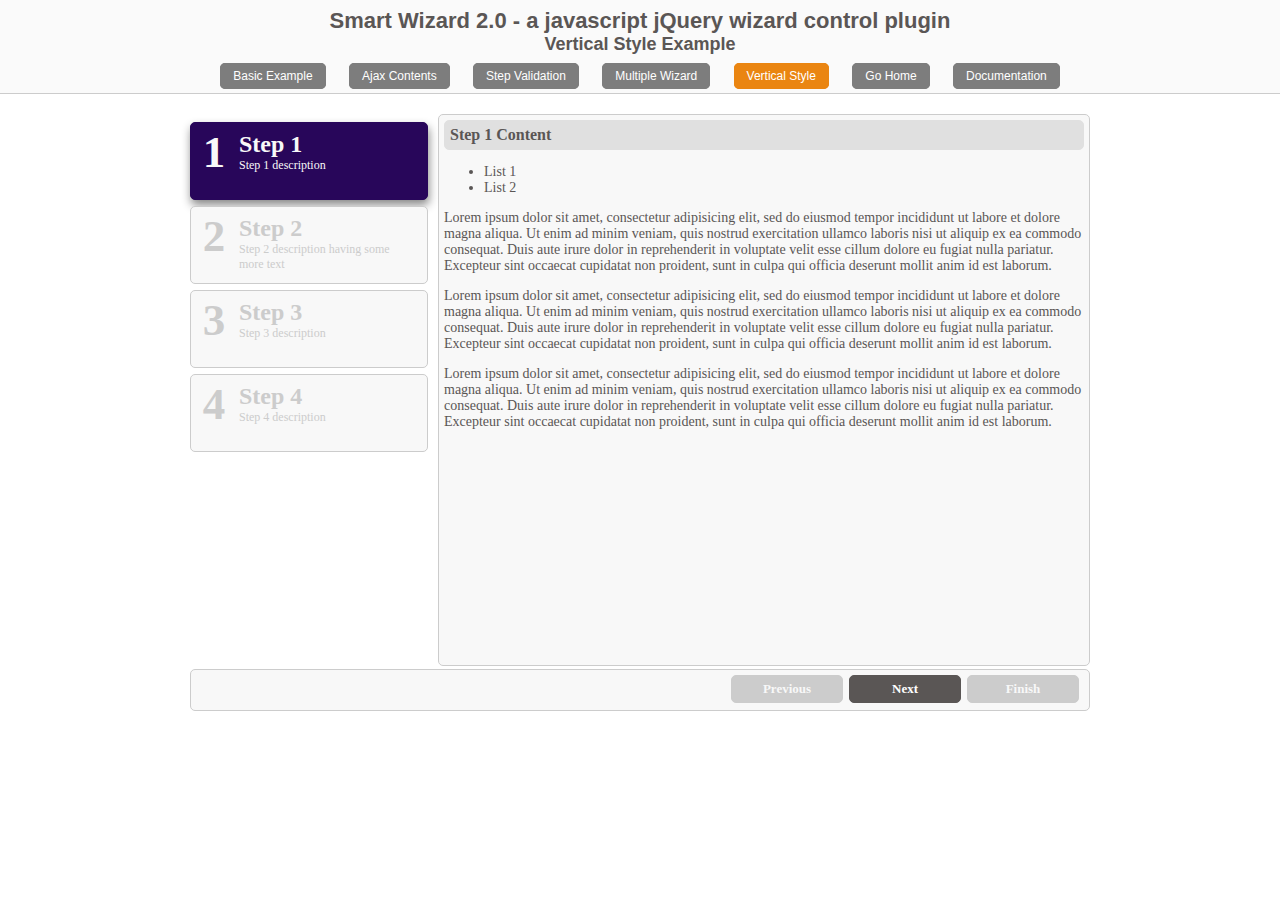
<file: SmartWizard-2.0/smartwizard2-vertical.htm>
<!DOCTYPE HTML PUBLIC "-//W3C//DTD XHTML 1.0 Transitional//EN" "http://www.w3.org/TR/xhtml1/DTD/xhtml1-transitional.dtd">
<html xmlns="http://www.w3.org/1999/xhtml"><head>
<meta http-equiv="Content-Type" content="text/html; charset=UTF-8">
<title>Smart Wizard 2 - Vertical Style Example - a javascript jQuery wizard control plugin</title>
<link href="styles/demo_style.css" rel="stylesheet" type="text/css">

<link href="styles/smart_wizard_vertical.css" rel="stylesheet" type="text/css">
<script type="text/javascript" src="js/jquery-1.4.2.min.js"></script>
<script type="text/javascript" src="js/jquery.smartWizard-2.0.min.js"></script>

<script type="text/javascript">
   
    $(document).ready(function(){
    	// Smart Wizard	
  		$('#wizard').smartWizard({transitionEffect:'slide'});
     
		});
</script>

</head><body>

<div class="demoHead">   
  <h1>Smart Wizard 2.0 - a javascript jQuery wizard control plugin</h1>
  <h2>Vertical Style Example</h2> 
  <br />
  <a href="index.htm" class="btn">Basic Example</a>
  <a href="smartwizard2-ajax.htm" class="btn">Ajax Contents</a>
  <a href="smartwizard2-validation.php" class="btn">Step Validation</a>  
  <a href="smartwizard2-multiple.htm" class="btn">Multiple Wizard</a>
  <a href="smartwizard2-vertical.htm" class="selected">Vertical Style</a>
  <a href="http://techlaboratory.net/products.php?product=smartwizard" class="btn">Go Home</a>
  <a href="http://techlaboratory.net/products.php?product=smartwizard&action=2" class="btn">Documentation</a>
</div>

<table align="center" border="0" cellpadding="0" cellspacing="0">
<tr><td> 
<!-- Tabs -->
  		<div id="wizard" class="swMain">
  			<ul>
  				<li><a href="#step-1">
                <label class="stepNumber">1</label>
                <span class="stepDesc">
                   Step 1<br />
                   <small>Step 1 description</small>
                </span>
            </a></li>
  				<li><a href="#step-2">
                <label class="stepNumber">2</label>
                <span class="stepDesc">
                   Step 2<br />
                   <small>Step 2 description having some more text</small>
                </span>
            </a></li>
  				<li><a href="#step-3">
                <label class="stepNumber">3</label>
                <span class="stepDesc">
                   Step 3<br />
                   <small>Step 3 description</small>
                </span>                   
             </a></li>
  				<li><a href="#step-4">
                <label class="stepNumber">4</label>
                <span class="stepDesc">
                   Step 4<br />
                   <small>Step 4 description</small>
                </span>                   
            </a></li>
  			</ul>
  			<div id="step-1">	
            <h2 class="StepTitle">Step 1 Content</h2>
            <ul type="disk">
  				    <li>List 1</li>
  				    <li>List 2</li>
            </ul>
            <p>Lorem ipsum dolor sit amet, consectetur adipisicing elit, 
            sed do eiusmod tempor incididunt ut labore et dolore magna aliqua. Ut enim ad minim veniam, 
            quis nostrud exercitation ullamco laboris nisi ut aliquip ex ea commodo consequat. 
            Duis aute irure dolor in reprehenderit in voluptate velit esse cillum dolore eu fugiat nulla pariatur. 
            Excepteur sint occaecat cupidatat non proident, sunt in culpa qui officia deserunt mollit anim id est laborum.
            </p>
            <p>
            Lorem ipsum dolor sit amet, consectetur adipisicing elit, 
            sed do eiusmod tempor incididunt ut labore et dolore magna aliqua. Ut enim ad minim veniam, 
            quis nostrud exercitation ullamco laboris nisi ut aliquip ex ea commodo consequat. 
            Duis aute irure dolor in reprehenderit in voluptate velit esse cillum dolore eu fugiat nulla pariatur. 
            Excepteur sint occaecat cupidatat non proident, sunt in culpa qui officia deserunt mollit anim id est laborum.
            </p>
            <p>
            Lorem ipsum dolor sit amet, consectetur adipisicing elit, 
            sed do eiusmod tempor incididunt ut labore et dolore magna aliqua. Ut enim ad minim veniam, 
            quis nostrud exercitation ullamco laboris nisi ut aliquip ex ea commodo consequat. 
            Duis aute irure dolor in reprehenderit in voluptate velit esse cillum dolore eu fugiat nulla pariatur. 
            Excepteur sint occaecat cupidatat non proident, sunt in culpa qui officia deserunt mollit anim id est laborum.
            </p>          			
        </div>
  			<div id="step-2">
            <h2 class="StepTitle">Step 2 Content</h2>	
            <p>Lorem ipsum dolor sit amet, consectetur adipisicing elit, 
            sed do eiusmod tempor incididunt ut labore et dolore magna aliqua. Ut enim ad minim veniam, 
            quis nostrud exercitation ullamco laboris nisi ut aliquip ex ea commodo consequat. 
            Duis aute irure dolor in reprehenderit in voluptate velit esse cillum dolore eu fugiat nulla pariatur. 
            Excepteur sint occaecat cupidatat non proident, sunt in culpa qui officia deserunt mollit anim id est laborum.
            </p>
            <p>
            Lorem ipsum dolor sit amet, consectetur adipisicing elit, 
            sed do eiusmod tempor incididunt ut labore et dolore magna aliqua. Ut enim ad minim veniam, 
            quis nostrud exercitation ullamco laboris nisi ut aliquip ex ea commodo consequat. 
            Duis aute irure dolor in reprehenderit in voluptate velit esse cillum dolore eu fugiat nulla pariatur. 
            Excepteur sint occaecat cupidatat non proident, sunt in culpa qui officia deserunt mollit anim id est laborum.
            </p>
            <p>
            Lorem ipsum dolor sit amet, consectetur adipisicing elit, 
            sed do eiusmod tempor incididunt ut labore et dolore magna aliqua. Ut enim ad minim veniam, 
            quis nostrud exercitation ullamco laboris nisi ut aliquip ex ea commodo consequat. 
            Duis aute irure dolor in reprehenderit in voluptate velit esse cillum dolore eu fugiat nulla pariatur. 
            Excepteur sint occaecat cupidatat non proident, sunt in culpa qui officia deserunt mollit anim id est laborum.
            </p> 
            <p>
            Lorem ipsum dolor sit amet, consectetur adipisicing elit, 
            sed do eiusmod tempor incididunt ut labore et dolore magna aliqua. Ut enim ad minim veniam, 
            quis nostrud exercitation ullamco laboris nisi ut aliquip ex ea commodo consequat. 
            Duis aute irure dolor in reprehenderit in voluptate velit esse cillum dolore eu fugiat nulla pariatur. 
            Excepteur sint occaecat cupidatat non proident, sunt in culpa qui officia deserunt mollit anim id est laborum.
            </p>
            <p>
            Lorem ipsum dolor sit amet, consectetur adipisicing elit, 
            sed do eiusmod tempor incididunt ut labore et dolore magna aliqua. Ut enim ad minim veniam, 
            quis nostrud exercitation ullamco laboris nisi ut aliquip ex ea commodo consequat. 
            Duis aute irure dolor in reprehenderit in voluptate velit esse cillum dolore eu fugiat nulla pariatur. 
            Excepteur sint occaecat cupidatat non proident, sunt in culpa qui officia deserunt mollit anim id est laborum.
            </p>            
        </div>                      
  			<div id="step-3">
            <h2 class="StepTitle">Step 3 Content</h2>	
            <p>Lorem ipsum dolor sit amet, consectetur adipisicing elit, 
            sed do eiusmod tempor incididunt ut labore et dolore magna aliqua. Ut enim ad minim veniam, 
            quis nostrud exercitation ullamco laboris nisi ut aliquip ex ea commodo consequat. 
            Duis aute irure dolor in reprehenderit in voluptate velit esse cillum dolore eu fugiat nulla pariatur. 
            Excepteur sint occaecat cupidatat non proident, sunt in culpa qui officia deserunt mollit anim id est laborum.
            </p>
            <p>
            Lorem ipsum dolor sit amet, consectetur adipisicing elit, 
            sed do eiusmod tempor incididunt ut labore et dolore magna aliqua. Ut enim ad minim veniam, 
            quis nostrud exercitation ullamco laboris nisi ut aliquip ex ea commodo consequat. 
            Duis aute irure dolor in reprehenderit in voluptate velit esse cillum dolore eu fugiat nulla pariatur. 
            Excepteur sint occaecat cupidatat non proident, sunt in culpa qui officia deserunt mollit anim id est laborum.
            </p>               				          
        </div>
  			<div id="step-4">
            <h2 class="StepTitle">Step 4 Content</h2>	
            <p>Lorem ipsum dolor sit amet, consectetur adipisicing elit, 
            sed do eiusmod tempor incididunt ut labore et dolore magna aliqua. Ut enim ad minim veniam, 
            quis nostrud exercitation ullamco laboris nisi ut aliquip ex ea commodo consequat. 
            Duis aute irure dolor in reprehenderit in voluptate velit esse cillum dolore eu fugiat nulla pariatur. 
            Excepteur sint occaecat cupidatat non proident, sunt in culpa qui officia deserunt mollit anim id est laborum.
            </p>
            <p>
            Lorem ipsum dolor sit amet, consectetur adipisicing elit, 
            sed do eiusmod tempor incididunt ut labore et dolore magna aliqua. Ut enim ad minim veniam, 
            quis nostrud exercitation ullamco laboris nisi ut aliquip ex ea commodo consequat. 
            Duis aute irure dolor in reprehenderit in voluptate velit esse cillum dolore eu fugiat nulla pariatur. 
            Excepteur sint occaecat cupidatat non proident, sunt in culpa qui officia deserunt mollit anim id est laborum.
            </p>
            <p>
            Lorem ipsum dolor sit amet, consectetur adipisicing elit, 
            sed do eiusmod tempor incididunt ut labore et dolore magna aliqua. Ut enim ad minim veniam, 
            quis nostrud exercitation ullamco laboris nisi ut aliquip ex ea commodo consequat. 
            Duis aute irure dolor in reprehenderit in voluptate velit esse cillum dolore eu fugiat nulla pariatur. 
            Excepteur sint occaecat cupidatat non proident, sunt in culpa qui officia deserunt mollit anim id est laborum.
            </p>                			
        </div>
  		</div>
  		
<!-- End SmartWizard Content -->  		
  		
</td></tr>
</table>   	
	
</body>
</html>
</file>
<file: SmartWizard-2.0/styles/demo_style.css>
body {
  margin:0;
  padding:0;      
}
.demoHead { 
  display:block;  
  margin-bottom:10px;   
  border: 0;
  padding: 0;
  padding-top: 8px;
  padding-bottom:10px;    
  border-bottom: 1px solid #CCC;
  font: normal 12px Verdana, Arial, Helvetica, sans-serif; 
  color: #5A5655;   
  background-color: #FAFAFA;    
  text-align:center;
}
.demoHead h1,.demoHead h2,.demoHead h3{
  margin:0;
  padding:0;
}
.demoHead h1{
  font: bold 22px Verdana, Arial, Helvetica, sans-serif;
}
.demoHead h2{
  font: bold 18px Verdana, Arial, Helvetica, sans-serif;
}
.demoHead h3{
  font: normal 12px Verdana, Arial, Helvetica, sans-serif;
}
.demoHead a.btn{
  -moz-border-radius    : 5px;
  -webkit-border-radius : 5px;
  background            : #7D7D7D;
  color                 : #FFF;
  margin                : 2px 10px 0px 10px;
  padding               : 5px 12px 5px 12px;
  text-align            : center;
  border                : 1px solid #7D7D7D;    
  text-decoration       : none; 
}
.demoHead a.btn:hover{
  background      : #EA8511;
  color           : #FFFFFF;
  border          : 1px solid #EA8511; 
  text-decoration : none; 
}
.demoHead a.selected{
  -moz-border-radius    : 5px;
  -webkit-border-radius : 5px;
  background            : #EA8511;
  color                 : #FFFFFF;
  margin                : 2px 10px 0px 10px;
  padding               : 5px 12px 5px 12px;
  text-align            : center;
  border                : 1px solid #EA8511;    
  text-decoration       : none; 
}
</file>
<file: jquery-ui-1.8.16.custom/development-bundle/demos/demos.css>
body {
	font-size: 62.5%;
}

table {
	font-size: 1em;
}

/* Site
   -------------------------------- */

body {
	font-family: "Trebuchet MS", "Helvetica", "Arial",  "Verdana", "sans-serif";
}

/* Layout
   -------------------------------- */

.layout-grid {
	width: 960px;
}

.layout-grid td {
	vertical-align: top;
}

.layout-grid td.left-nav {
	width: 140px;
}

.layout-grid td.normal {
	border-left: 1px solid #eee;
	padding: 20px 24px;
	font-family: "Trebuchet MS", "Helvetica", "Arial",  "Verdana", "sans-serif";
}

.layout-grid td.demos {
	background: url('/images/demos_bg.jpg') no-repeat;
	height: 337px;
	overflow: hidden;
}

/* Normal
   -------------------------------- */

.normal h3,
.normal h4 {
	margin: 0;
	font-weight: normal;
}

.normal h3 {
	padding: 0 0 9px;
	font-size: 1.8em;
}

.normal h4 {
	padding-bottom: 21px;
	border-bottom: 1px dashed #999;
	font-size: 1.2em;
	font-weight: bold;
}

.normal p {
	font-size: 1.2em;
}

/* Demos */

.demos-nav, .demos-nav dt, .demos-nav dd, .demos-nav ul, .demos-nav li {
	margin: 0;
	padding: 0
}

.demos-nav {
	float: left;
	width: 170px;
	font-size: 1.3em;
}

.demos-nav dt,
.demos-nav h4 {
	margin: 0;
	padding: 0;
	font: normal 1.1em "Trebuchet MS", "Helvetica", "Arial",  "Verdana", "sans-serif";
	color: #e87b10;
}

.demos-nav dt,
.demos-nav h4 {
	margin-top: 1.5em;
	margin-bottom: 0;
	padding-left: 8px;
	padding-bottom:5px;
	line-height: 1.2em;
	border-bottom: 1px solid #F4F4F4;
}

.demos-nav dd a,
.demos-nav li a {
	border-bottom: 1px solid #F4F4F4;
	display:block;
	padding: 4px 3px 4px 8px;
	font-size: 90%;
	text-decoration: none;
	color: #555 ;
	margin:2px 0;
	height:13px;
}

.demos-nav dd a:hover,
.demos-nav dd a:focus,
.demos-nav dd a:hover,
.demos-nav dd a:focus {
	background: #f3f3f3;
	color:#000;
	-moz-border-radius: 5px; -webkit-border-radius: 5px;
}
 .demos-nav dd a.selected {
	background: #555;
	color:#ffffff;
	-moz-border-radius: 5px; -webkit-border-radius: 5px;
}


/* new styles for demo pages, added by Filament 12.29.08
eventually we should convert the font sizes to ems -- using px for now to minimize style conflicts
*/

.normal h3.demo-header { font-size:32px; padding:0 0 5px; border-bottom:1px solid #eee; text-transform: capitalize; }
.normal h4.demo-subheader { font-size:10px; text-transform: uppercase; color:#999; padding:8px 0 3px; border:0; margin:0; }
.normal a:link,
.normal a:visited { color:#1b75bb; text-decoration:none; }
.normal a:hover,
.normal a:active { color:#0b559b; }

#demo-config { padding:20px 0 0; }

#demo-frame { float:left; width:540px; height:380px; border:1px solid #ddd; overflow: auto; position: relative; }
#demo-frame h3, #demo-frame h4 { padding: 0; font-weight: bold; font-size: 1em; }

#demo-config-menu { float:right; width:180px;  }
#demo-config-menu h4 { font-size:13px; color:#666; font-weight:normal; border:0; padding-left:18px; }

#demo-config-menu ul { list-style: none; padding: 0; margin: 0; }

#demo-config-menu li { font-size:12px; padding:0 0 0 10px; margin:3px 0; zoom: 1; }

#demo-config-menu li a:link,
#demo-config-menu li a:visited { display:block; padding:1px 8px 4px; border-bottom:1px dotted #b3b3b3; }
* html #demo-config-menu li a:link,
* html #demo-config-menu li a:visited { padding:1px 8px 2px; }
#demo-config-menu li a:hover,
#demo-config-menu li a:active { background-color:#f6f6f6; }

#demo-config-menu li.demo-config-on { background: url(images/demo-config-on-tile.gif) repeat-x left center; }

#demo-config-menu li.demo-config-on a:link,
#demo-config-menu li.demo-config-on a:visited,
#demo-config-menu li.demo-config-on a:hover,
#demo-config-menu li.demo-config-on a:active { background: url(images/demo-config-on.gif) no-repeat left; padding-left:18px; color:#fff; border:0; margin-left:-10px; margin-top: 0px; margin-bottom: 0px; }

#demo-source, #demo-notes {
	clear: both;
	padding: 20px 0 0;
	font-size: 1.3em;
}

#demo-notes { width:520px; color:#333; font-size: 1em; }
#demo-notes p code, .demo-description p code { padding: 0; font-weight: bold; }
#demo-source pre, #demo-source code { padding: 0; }
code, pre { padding:8px 0 8px 20px ; font-size: 1.2em; line-height:130%;  }

#demo-source a:link,
#demo-source a:visited,
#demo-source a:hover,
#demo-source a:active { font-size:12px; padding-left:13px; background-position: left center; background-repeat: no-repeat; }

#demo-source a.source-open:link,
#demo-source a.source-open:visited,
#demo-source a.source-open:hover,
#demo-source a.source-open:active { background-image: url(images/demo-spindown-open.gif); }

#demo-source a.source-closed:link,
#demo-source a.source-closed:visited,
#demo-source a.source-closed:hover,
#demo-source a.source-closed:active { background-image: url(images/demo-spindown-closed.gif); }

div.demo {
	padding:12px;
	font-family: "Trebuchet MS", "Arial", "Helvetica", "Verdana", "sans-serif";
}

div.demo h3.docs { clear:left; font-size:12px; font-weight:normal; padding:0 0 1em; margin:0; }

div.demo-description {
	clear:both;
	padding:12px;
	font-family: "Trebuchet MS", "Arial", "Helvetica", "Verdana", "sans-serif";
	font-size: 1.3em;
	line-height: 1.4em;
}

.ui-draggable, .ui-droppable {
	background-position: top left;
}

.left-nav .demos-nav {
	padding-right: 10px;
}

#demo-link { font-size:11px;  padding-top: 6px; clear: both; overflow: hidden; }
#demo-link a span.ui-icon { float:left; margin-right:3px; }

/* Component containers
----------------------------------*/
#widget-docs .ui-widget { font-family: Trebuchet MS,Verdana,Arial,sans-serif; font-size: 1em; }
#widget-docs .ui-widget input, #widget-docs .ui-widget select, #widget-docs .ui-widget textarea, #widget-docs .ui-widget button { font-family: Trebuchet MS,Verdana,Arial,sans-serif; font-size: 1em; }
#widget-docs .ui-widget-header { border: 1px solid #ffffff; background: #464646 url(images/464646_40x100_textures_01_flat_100.png) 50% 50% repeat-x; color: #ffffff; font-weight: bold; }
#widget-docs .ui-widget-header a { color: #ffffff; }
#widget-docs .ui-widget-content { border: 1px solid #ffffff; background: #ffffff url(images/ffffff_40x100_textures_01_flat_75.png) 50% 50% repeat-x; color: #222222; }
#widget-docs .ui-widget-content a { color: #222222; }

/* Interaction states
----------------------------------*/
#widget-docs .ui-state-default, #widget-docs .ui-widget-content #widget-docs .ui-state-default { border: 1px solid #666666; background: #555555 url(images/555555_40x100_textures_03_highlight_soft_75.png) 50% 50% repeat-x; font-weight: normal; color: #ffffff; outline: none; }
#widget-docs .ui-state-default a { color: #ffffff; text-decoration: none; outline: none; }
#widget-docs .ui-state-hover, #widget-docs .ui-widget-content #widget-docs .ui-state-hover, #widget-docs .ui-state-focus, #widget-docs .ui-widget-content #widget-docs .ui-state-focus { border: 1px solid #666666; background: #444444 url(images/444444_40x100_textures_03_highlight_soft_60.png) 50% 50% repeat-x; font-weight: normal; color: #ffffff; outline: none; }
#widget-docs .ui-state-hover a { color: #ffffff; text-decoration: none; outline: none; }
#widget-docs .ui-state-active, #widget-docs .ui-widget-content #widget-docs .ui-state-active { border: 1px solid #666666; background: #ffffff url(images/ffffff_40x100_textures_01_flat_65.png) 50% 50% repeat-x; font-weight: normal; color: #F6921E; outline: none; }
#widget-docs .ui-state-active a { color: #F6921E; outline: none; text-decoration: none; }

/* Interaction Cues
----------------------------------*/
#widget-docs .ui-state-highlight, #widget-docs .ui-widget-content #widget-docs .ui-state-highlight {border: 1px solid #fcefa1; background: #fbf9ee url(images/fbf9ee_40x100_textures_02_glass_55.png) 50% 50% repeat-x; color: #363636; }
#widget-docs .ui-state-error, #widget-docs .ui-widget-content #widget-docs .ui-state-error {border: 1px solid #cd0a0a; background: #fef1ec url(images/fef1ec_40x100_textures_05_inset_soft_95.png) 50% bottom repeat-x; color: #cd0a0a; }
#widget-docs .ui-state-error-text, #widget-docs .ui-widget-content #widget-docs .ui-state-error-text { color: #cd0a0a; }
#widget-docs .ui-state-disabled, #widget-docs .ui-widget-content #widget-docs .ui-state-disabled { opacity: .35; filter:Alpha(Opacity=35); background-image: none; }
#widget-docs .ui-priority-primary, #widget-docs .ui-widget-content #widget-docs .ui-priority-primary { font-weight: bold; }
#widget-docs .ui-priority-secondary, #widget-docs .ui-widget-content #widget-docs .ui-priority-secondary { opacity: .7; filter:Alpha(Opacity=70); font-weight: normal; }

/* Icons
----------------------------------*/

/* states and images */
#demo-frame-wrapper .ui-icon, #widget-docs .ui-icon { width: 16px; height: 16px; background-image: url(images/222222_256x240_icons_icons.png); }
#widget-docs .ui-widget-content .ui-icon {background-image: url(images/222222_256x240_icons_icons.png); }
#widget-docs .ui-widget-header .ui-icon {background-image: url(images/222222_256x240_icons_icons.png); }
#widget-docs .ui-state-default .ui-icon { background-image: url(images/888888_256x240_icons_icons.png); }
#widget-docs .ui-state-hover .ui-icon, #widget-docs .ui-state-focus .ui-icon {background-image: url(images/454545_256x240_icons_icons.png); }
#widget-docs .ui-state-active .ui-icon {background-image: url(images/454545_256x240_icons_icons.png); }
#widget-docs .ui-state-highlight .ui-icon {background-image: url(images/2e83ff_256x240_icons_icons.png); }
#widget-docs .ui-state-error .ui-icon, #widget-docs .ui-state-error-text .ui-icon {background-image: url(images/cd0a0a_256x240_icons_icons.png); }


/* Misc visuals
----------------------------------*/

/* Corner radius */
#widget-docs .ui-corner-tl { -moz-border-radius-topleft: 4px; -webkit-border-top-left-radius: 4px; }
#widget-docs .ui-corner-tr { -moz-border-radius-topright: 4px; -webkit-border-top-right-radius: 4px; }
#widget-docs .ui-corner-bl { -moz-border-radius-bottomleft: 4px; -webkit-border-bottom-left-radius: 4px; }
#widget-docs .ui-corner-br { -moz-border-radius-bottomright: 4px; -webkit-border-bottom-right-radius: 4px; }
#widget-docs .ui-corner-top { -moz-border-radius-topleft: 4px; -webkit-border-top-left-radius: 4px; -moz-border-radius-topright: 4px; -webkit-border-top-right-radius: 4px; }
#widget-docs .ui-corner-bottom { -moz-border-radius-bottomleft: 4px; -webkit-border-bottom-left-radius: 4px; -moz-border-radius-bottomright: 4px; -webkit-border-bottom-right-radius: 4px; }
#widget-docs .ui-corner-right {  -moz-border-radius-topright: 4px; -webkit-border-top-right-radius: 4px; -moz-border-radius-bottomright: 4px; -webkit-border-bottom-right-radius: 4px; }
#widget-docs .ui-corner-left { -moz-border-radius-topleft: 4px; -webkit-border-top-left-radius: 4px; -moz-border-radius-bottomleft: 4px; -webkit-border-bottom-left-radius: 4px; }
#widget-docs .ui-corner-all { -moz-border-radius: 4px; -webkit-border-radius: 4px; }

/* Overlays */
#widget-docs .ui-widget-overlay { background: #aaaaaa url(images/aaaaaa_40x100_textures_01_flat_0.png) 50% 50% repeat-x; opacity: .30;filter:Alpha(Opacity=30); }
#widget-docs .ui-widget-shadow { margin: -8px 0 0 -8px; padding: 8px; background: #aaaaaa url(images/aaaaaa_40x100_textures_01_flat_0.png) 50% 50% repeat-x; opacity: .30;filter:Alpha(Opacity=30); -moz-border-radius: 8px; -webkit-border-radius: 8px; }

/*
----------------------------------*/

#widget-docs { margin:20px 0 0; border: none; }

#widget-docs h2, #widget-docs h3, #widget-docs h4, #widget-docs p, #widget-docs ul, #widget-docs code { margin:0; padding:0; }
#widget-docs code { display:block; color:#444; font-size:.9em; margin:0 0 1em; }
#widget-docs code strong { color:#000; }
#widget-docs p { margin:0 3em 1.2em 0; }
#widget-docs p.intro { font-size:13px; color:#666; line-height:1.3; }
#widget-docs ul { list-style-type: none; }

#widget-docs h2 { font-size:16px; margin:1.2em 0 .5em; }
#widget-docs h3 { font-size:14px; color:#e6820E; margin:1.5em 0 .5em; }
.normal #widget-docs h4 { font-size:12px; color:#000; border:0; margin:0 0 .5em; }

#docs-overview-main { width:400px; }
#docs-overview-sidebar { float:right; width:200px; }
#docs-overview-sidebar a span { color:#666; }
#widget-docs #docs-overview-main p { margin-right:0; }
#widget-docs #docs-overview-sidebar h4 { padding-left:0; }

.docs-list-header { float:left; width:100%; margin:10px 0 0; border-bottom:1px solid #eee; }
#widget-docs .docs-list-header h2 { float:left; margin:0; }
#widget-docs .docs-list-header p { float:right; margin:5px 0; font-size:11px; }

.docs-list { float:left; width:100%; padding:0 0 10px; }
.docs-list .param-header { float:left; clear:left; width:100%; padding:8px 0; border-top:1px solid #eee; }
#widget-docs .param-header h3, #widget-docs .param-header p { margin:0; float:left; }
#widget-docs .param-header h3 { width:50%; }
#widget-docs .param-header h3 span { background: url(images/demo-spindown-closed.gif) no-repeat left; padding-left:13px; }
#widget-docs .param-open .param-header h3 span { background: url(images/demo-spindown-open.gif) no-repeat left; }
#widget-docs .param-header p { width:24%; }
#widget-docs .param-header p.param-type span { background: url(images/icon-docs-info.gif) no-repeat left; cursor:pointer; border-bottom:1px dashed #ccc; padding-left:15px; }

.param-details { padding-left:13px; }
.param-args { margin:0 0 1.5em; border-top:1px dotted #ccc;}
.param-args td { padding:3px 30px 3px 5px; border-bottom:1px dotted #ccc;  }


/* overrides for ui-tab styles */
#widget-docs ul.ui-tabs-nav { padding:0 0 0 8px; }
#widget-docs .ui-tabs-nav li { margin:5px 5px 0 0; }

#widget-docs .ui-tabs-nav li a:link,
#widget-docs .ui-tabs-nav li a:visited,
#widget-docs .ui-tabs-nav li a:hover,
#widget-docs .ui-tabs-nav li a:active { font-size:14px; padding:4px 1.2em 3px; color:#fff; }

#widget-docs .ui-tabs-nav li.ui-tabs-selected a:link,
#widget-docs .ui-tabs-nav li.ui-tabs-selected a:visited,
#widget-docs .ui-tabs-nav li.ui-tabs-selected a:hover,
#widget-docs .ui-tabs-nav li.ui-tabs-selected a:active { color:#e6820E; }

#widget-docs .ui-tabs-panel { padding:20px 9px; font-size:12px; line-height:1.4; color:#000; }

#widget-docs .ui-widget-content a:link,
#widget-docs .ui-widget-content a:visited { color:#1b75bb; text-decoration:none; }
#widget-docs .ui-widget-content a:hover,
#widget-docs .ui-widget-content a:active { color:#0b559b; }
</file>
<file: SmartWizard-2.0/styles/smart_wizard.css>
/*   
  SmartWizard 2.0 plugin 
  jQuery Wizard control Plugin
  by Dipu
  
  http://www.techlaboratory.net
  http://tech-laboratory.blogspot.com
*/
.swMain {
  position:relative;
  display:block;
  margin:0;
  padding:0;
  border: 0px solid #CCC;
  overflow:visible;
  float:left;
  width:980px;
}
.swMain .stepContainer {
  display:block;
  position: relative;
  margin: 0;
  padding:0;    
  border: 0px solid #CCC;    
  overflow:hidden;
  clear:both;
  height:300px;
}

.swMain .stepContainer div.content {
  display:block;
  position: absolute;  
  float:left;
  margin: 0;
  padding:5px;    
  border: 1px solid #CCC; 
  font: normal 12px Verdana, Arial, Helvetica, sans-serif; 
  color:#5A5655;   
  background-color:#F8F8F8;  
  height:300px;
  text-align:left;
  overflow:visible;    
  z-index:88; 
  -webkit-border-radius: 5px;
  -moz-border-radius  : 5px;
  width:968px;
  clear:both;
}

.swMain div.actionBar {
  display:block;
  position: relative; 
  clear:both;
  margin:             3px 0 0 0;   
  border:             1px solid #CCC;
  padding:            0;    
  color:              #5A5655;   
  background-color:   #F8F8F8;
  height:40px;
  text-align:left;
  overflow:auto;    
  z-index:88; 

  -webkit-border-radius: 5px;
  -moz-border-radius  : 5px;
  left:0;
}

.swMain .stepContainer .StepTitle {
  display:block;
  position: relative;
  margin:0;   
  border:1px solid #E0E0E0;
  padding:5px;   
  font: bold 16px Verdana, Arial, Helvetica, sans-serif; 
  color:#5A5655;   
  background-color:#E0E0E0;
  clear:both;
  text-align:left; 
  z-index:88;
  -webkit-border-radius: 5px;
  -moz-border-radius  : 5px;    
}
.swMain ul.anchor {
  position: relative;
  display:block;
  float:left;
  list-style: none;
  padding: 0px;  
  margin: 10px 0;      
  clear: both;
  border: 0px solid #CCCCCC;    
  background: transparent; /*#EEEEEE */
}
.swMain ul.anchor li{ 
  position: relative; 
  display:block;
  margin: 0;
  padding: 0; 
  padding-left:3px;
  padding-right: 3px;
  border: 0px solid #E0E0E0;      
  float: left;
}
/* Anchor Element Style */
.swMain ul.anchor li a {
  display:block;
  position:relative;
  float:left;
  margin:0;
  padding:3px;
  height:60px;
  width:230px;
  text-decoration: none;
  outline-style:none;
  -moz-border-radius  : 5px;
  -webkit-border-radius: 5px;
  z-index:99;
}
.swMain ul.anchor li a .stepNumber{
  position:relative;
  float:left;
  width:30px;
  text-align: center;
  padding:5px;
  padding-top:0;
  font: bold 45px Verdana, Arial, Helvetica, sans-serif;
}
.swMain ul.anchor li a .stepDesc{
  position:relative;
  display:block;
  float:left;
  text-align: left;
  padding:5px;

  font: bold 20px Verdana, Arial, Helvetica, sans-serif;
}
.swMain ul.anchor li a .stepDesc small{
  font: normal 12px Verdana, Arial, Helvetica, sans-serif;
}
.swMain ul.anchor li a.selected{
  color:#F8F8F8;
  background: #EA8511;  /* EA8511 */
  border: 1px solid #EA8511;
  cursor:text;
  -moz-box-shadow: 5px 5px 8px #888;
  -webkit-box-shadow: 5px 5px 8px #888;
  box-shadow: 5px 5px 8px #888;
}
.swMain ul.anchor li a.selected:hover {
  color:#F8F8F8;  
  background: #EA8511;  
}

.swMain ul.anchor li a.done { 
  position:relative;
  color:#FFF;  
  background: #8CC63F;  
  border: 1px solid #8CC63F;   
  z-index:99;
}
.swMain ul.anchor li a.done:hover {
  color:#5A5655;  
  background: #8CC63F; 
  border: 1px solid #5A5655;   
}
.swMain ul.anchor li a.disabled {
  color:#CCCCCC;  
  background: #F8F8F8;
  border: 1px solid #CCC;  
  cursor:text;   
}
.swMain ul.anchor li a.disabled:hover {
  color:#CCCCCC;  
  background: #F8F8F8;     
}

.swMain ul.anchor li a.error {
  color:#6c6c6c !important;  
  background: #f08f75 !important;
  border: 1px solid #fb3500 !important;      
}
.swMain ul.anchor li a.error:hover {
  color:#000 !important;       
}

.swMain .buttonNext {
  display:block;
  float:right;
  margin:5px 3px 0 3px;
  padding:5px;
  text-decoration: none;
  text-align: center;
  font: bold 13px Verdana, Arial, Helvetica, sans-serif;
  width:100px;
  color:#FFF;
  outline-style:none;
  background-color:   #5A5655;
  border: 1px solid #5A5655;
  -moz-border-radius  : 5px; 
  -webkit-border-radius: 5px;    
}
.swMain .buttonDisabled {
  color:#F8F8F8  !important;
  background-color: #CCCCCC !important;
  border: 1px solid #CCCCCC  !important;
  cursor:text;    
}
.swMain .buttonPrevious {
  display:block;
  float:right;
  margin:5px 3px 0 3px;
  padding:5px;
  text-decoration: none;
  text-align: center;
  font: bold 13px Verdana, Arial, Helvetica, sans-serif;
  width:100px;
  color:#FFF;
  outline-style:none;
  background-color:   #5A5655;
  border: 1px solid #5A5655;
  -moz-border-radius  : 5px; 
  -webkit-border-radius: 5px;    
}
.swMain .buttonFinish {
  display:block;
  float:right;
  margin:5px 10px 0 3px;
  padding:5px;
  text-decoration: none;
  text-align: center;
  font: bold 13px Verdana, Arial, Helvetica, sans-serif;
  width:100px;
  color:#FFF;
  outline-style:none;
  background-color:   #5A5655;
  border: 1px solid #5A5655;
  -moz-border-radius  : 5px; 
  -webkit-border-radius: 5px;    
}

/* Form Styles */

.txtBox {
  border:1px solid #CCCCCC;
  color:#5A5655;
  font:13px Verdana,Arial,Helvetica,sans-serif;
  padding:2px;
  width:430px;
}
.txtBox:focus {
  border:1px solid #EA8511;
}

.swMain .loader {
  position:relative;  
  display:none;
  float:left;  
  margin: 2px 0 0 2px;
  padding:8px 10px 8px 40px;
  border: 1px solid #FFD700; 
  font: bold 13px Verdana, Arial, Helvetica, sans-serif; 
  color:#5A5655;       
  background: #FFF url(../images/loader.gif) no-repeat 5px;  
  -moz-border-radius  : 5px;
  -webkit-border-radius: 5px;
  z-index:998;
}
.swMain .msgBox {
  position:relative;  
  display:none;
  float:left;
  margin: 4px 0 0 5px;
  padding:5px;
  border: 1px solid #FFD700; 
  background-color: #FFFFDD;  
  font: normal 12px Verdana, Arial, Helvetica, sans-serif; 
  color:#5A5655;         
  -moz-border-radius  : 5px;
  -webkit-border-radius: 5px;
  z-index:999;
  min-width:200px;  
}
.swMain .msgBox .content {
  font: normal 12px Verdana,Arial,Helvetica,sans-serif;
  padding: 0px;
  float:left;
}
.swMain .msgBox .close {
  border: 1px solid #CCC;
  border-radius: 3px;
  color: #CCC;
  display: block;
  float: right;
  margin: 0 0 0 5px;
  outline-style: none;
  padding: 0 2px 0 2px;
  position: relative;
  text-align: center;
  text-decoration: none;
}
.swMain .msgBox .close:hover{
  color: #EA8511;
  border: 1px solid #EA8511;  
}
</file>
<file: SmartWizard-2.0/styles/smart_wizard_vertical.css>
/*   
  SmartWizard 2.0 plugin 
  jQuery Wizard control Plugin
  by Dipu
  
  http://www.techlaboratory.net
  http://tech-laboratory.blogspot.com
*/
.swMain {
  position:relative;
  display:block;
  margin:0;
  margin-top: 10px;
  padding:0;
  border: 0px solid #CCC;
  overflow:visible;
  float:left;
  width:900px;/* */
}
.swMain .stepContainer {
  display:block;
  position: relative;
  margin: 0;
  padding:0;    
  border: 0px solid #CCC;    
  overflow:hidden;
  clear:right;
  height:540px;
}

.swMain .stepContainer div.content {
  display:block;
  position: absolute;  
  float:left;
  margin: 0;
  padding:5px;    
  border: 1px solid #CCC; 
  font: normal 14px Georgia, Times, serif; 
  color:#5A5655;   
  background-color:#F8F8F8;  
  height:540px;
  text-align:left;
  overflow:auto;    
  z-index:88; 
  -webkit-border-radius: 5px;
  -moz-border-radius  : 5px;
  width:640px;
  clear:both;
}

.swMain div.actionBar {
  display:block;
  position: relative; 
  clear:right;
  margin:             3px 0 0 0;   
  border:             1px solid #CCC;
  padding:            0;    
  color:              #5A5655;   
  background-color:   #F8F8F8;
  height:40px;
/*  width:730px; 
  float:right; */  
  text-align:left;
  overflow:auto;    
  z-index:88; 
  -webkit-border-radius: 5px;
  -moz-border-radius  : 5px;

}

.swMain .stepContainer .StepTitle {
  display:block;
  position: relative;
  margin:0;   
  border:1px solid #E0E0E0;
  padding:5px;   
  font: bold 16px Georgia, Times, serif; 
  color:#5A5655;   
  background-color:#E0E0E0;
  clear:both;
  text-align:left; 
  z-index:88;
  -webkit-border-radius: 5px;
  -moz-border-radius  : 5px;    
}
.swMain ul.anchor {
  position: relative;
  display:block;
  float:left;
  list-style: none;
  padding: 0px;  
  margin: 5px 10px 0 0;
  border: 0px solid #CCCCCC;    
  background: transparent; /*#EEEEEE */
}
.swMain ul.anchor li{ 
  position: relative; 
  display:block;
  margin: 0;
  padding: 0; 
  padding-top:3px;
  padding-bottom: 3px;
  border: 0px solid #E0E0E0;      
  float: left;
  clear:both;
}
/* Anchor Element Style */
.swMain ul.anchor li a {
  display:block;
  position:relative;
  float:left;
  margin:0;
  padding:3px;
  height:70px;
  width:230px;
  text-decoration: none;
  outline-style:none;
  -moz-border-radius  : 5px;
  -webkit-border-radius: 5px;
  z-index:99;
}
.swMain ul.anchor li a .stepNumber{
  position:relative;
  float:left;
  width:30px;
  text-align: center;
  padding:5px;
  padding-top:0;
  font: bold 45px Georgia, Times, serif;
}
.swMain ul.anchor li a .stepDesc{
  position:relative;
  display:block;
  float:left;
  text-align: left;
  padding:5px;
  width:70%;
  font: bold 24px Georgia, Times, serif;
}
.swMain ul.anchor li a .stepDesc small{
  font: normal 12px Georgia, Times, serif;
}
.swMain ul.anchor li a.selected{
  color:#F8F8F8;
  background: #28065A;  /* EA8511 */
  border: 1px solid #28065A;
  cursor:text;
  -moz-box-shadow: 1px 5px 10px #888;
  -webkit-box-shadow: 1px 5px 10px #888;
  box-shadow: 1px 5px 10px #888;
}
.swMain ul.anchor li a.selected:hover {
  color:#F8F8F8;  
  background: #28065A;  
}

.swMain ul.anchor li a.done { 
  position:relative;
  color:#FFF;  
  background: #C4CB23;  
  border: 1px solid #C4CB23;   
  z-index:99;
}
.swMain ul.anchor li a.done:hover {
  color:#5A5655;  
  background: #C4CB23; 
  border: 1px solid #5A5655;   
}
.swMain ul.anchor li a.disabled {
  color:#CCCCCC;  
  background: #F8F8F8;
  border: 1px solid #CCC;  
  cursor:text;   
}
.swMain ul.anchor li a.disabled:hover {
  color:#CCCCCC;  
  background: #F8F8F8;     
}

.swMain ul.anchor li a.error {
  color:#6c6c6c !important;  
  background: #f08f75 !important;
  border: 1px solid #fb3500 !important;      
}
.swMain ul.anchor li a.error:hover {
  color:#000 !important;       
}

.swMain .buttonNext {
  display:block;
  float:right;
  margin:5px 3px 0 3px;
  padding:5px;
  text-decoration: none;
  text-align: center;
  font: bold 13px Georgia, Times, serif;
  width:100px;
  color:#FFF;
  outline-style:none;
  background-color:   #5A5655;
  border: 1px solid #5A5655;
  -moz-border-radius  : 5px; 
  -webkit-border-radius: 5px;    
}
.swMain .buttonDisabled {
  color:#F8F8F8  !important;
  background-color: #CCCCCC !important;
  border: 1px solid #CCCCCC  !important;
  cursor:text;    
}
.swMain .buttonPrevious {
  display:block;
  float:right;
  margin:5px 3px 0 3px;
  padding:5px;
  text-decoration: none;
  text-align: center;
  font: bold 13px Georgia, Times, serif;
  width:100px;
  color:#FFF;
  outline-style:none;
  background-color:   #5A5655;
  border: 1px solid #5A5655;
  -moz-border-radius  : 5px; 
  -webkit-border-radius: 5px;    
}
.swMain .buttonFinish {
  display:block;
  float:right;
  margin:5px 10px 0 3px;
  padding:5px;
  text-decoration: none;
  text-align: center;
  font: bold 13px Georgia, Times, serif;
  width:100px;
  color:#FFF;
  outline-style:none;
  background-color:   #5A5655;
  border: 1px solid #5A5655;
  -moz-border-radius  : 5px; 
  -webkit-border-radius: 5px;    
}

/* Form Styles */

.txtBox {
  border:1px solid #CCCCCC;
  color:#5A5655;
  font:13px Georgia, Times, serif;
  padding:2px;
  width:430px;
}
.txtBox:focus {
  border:1px solid #EA8511;
}

.swMain .loader {
  position:relative;  
  display:none;
  float:left;  
  margin: 2px 0 0 2px;
  padding:8px 10px 8px 40px;
  border: 1px solid #FFD700; 
  font: bold 13px Georgia, Times, serif; 
  color:#5A5655;       
  background: #FFF url(../images/loader.gif) no-repeat 5px;  
  -moz-border-radius  : 5px;
  -webkit-border-radius: 5px;
  z-index:998;
}
.swMain .msgBox {
  position:relative;  
  display:none;
  float:left;
  margin: 4px 0 0 5px;
  padding:5px;
  border: 1px solid #FFD700; 
  background-color: #FFFFDD;  
  font: normal 12px Georgia, Times, serif; 
  color:#5A5655;         
  -moz-border-radius  : 5px;
  -webkit-border-radius: 5px;
  z-index:999;
  min-width:200px;  
}
.swMain .msgBox .content {
  font: normal 12px Georgia, Times, serif;
  padding: 0px;
  float:left;
}
.swMain .msgBox .close {
  border: 1px solid #CCC;
  border-radius: 3px;
  color: #CCC;
  display: block;
  float: right;
  margin: 0 0 0 5px;
  outline-style: none;
  padding: 0 2px 0 2px;
  position: relative;
  text-align: center;
  text-decoration: none;
}
.swMain .msgBox .close:hover{
  color: #EA8511;
  border: 1px solid #EA8511;  
}
</file>
